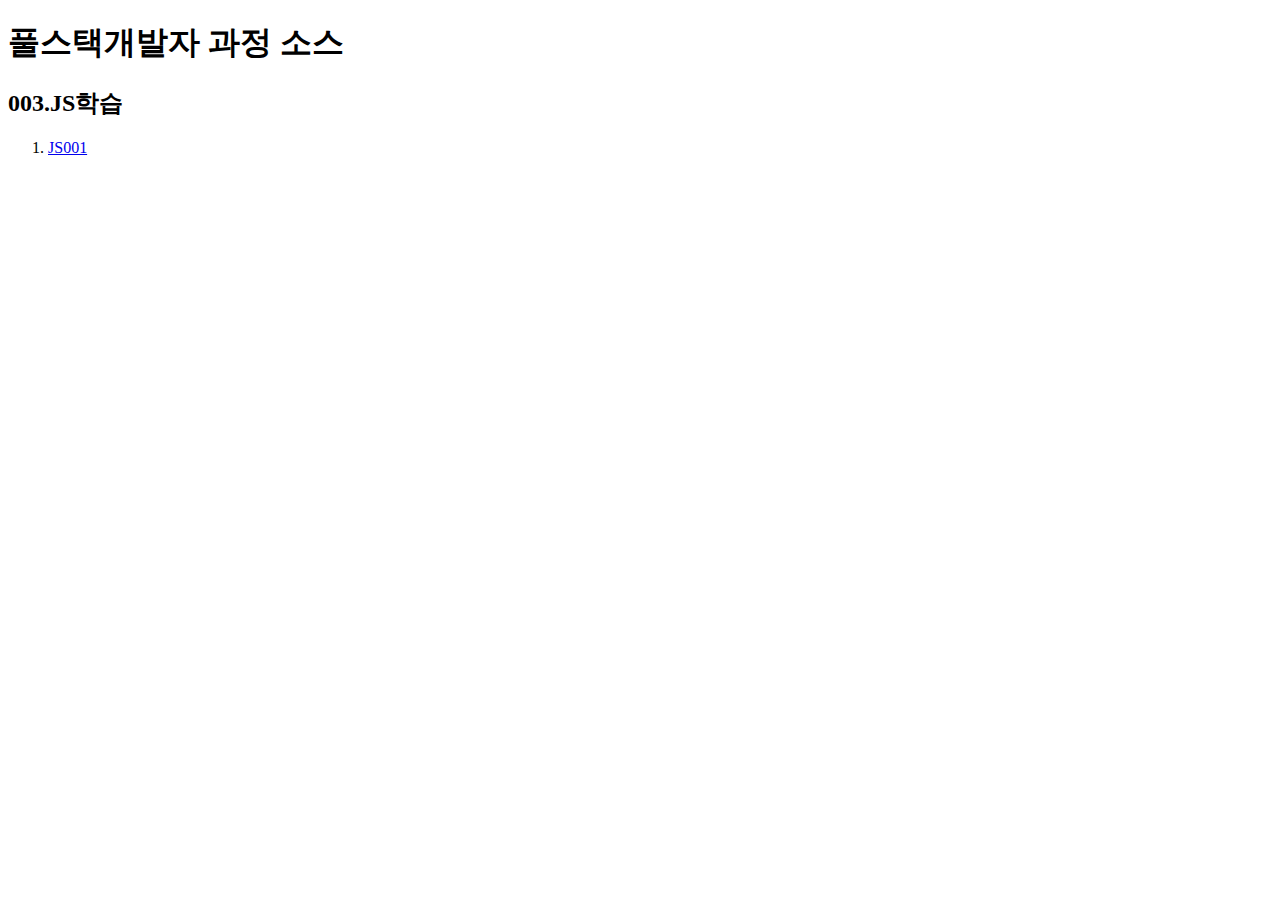
<file: index.html>
<!DOCTYPE html>
<html lang="ko">
<head>
    <meta charset="UTF-8">
    <title>풀스택개발자 과정</title>
</head>
<body>
   <h1>풀스택개발자 과정 소스</h1>
    <h2>003.JS학습</h2>
    <ol>
        <li>
            <a href="[이경선_풀스택2회차]/003.JS학습/JS001.html" target="_blank">JS001</a>
        </li>
    </ol>
   
    
</body>
</html>
</file>
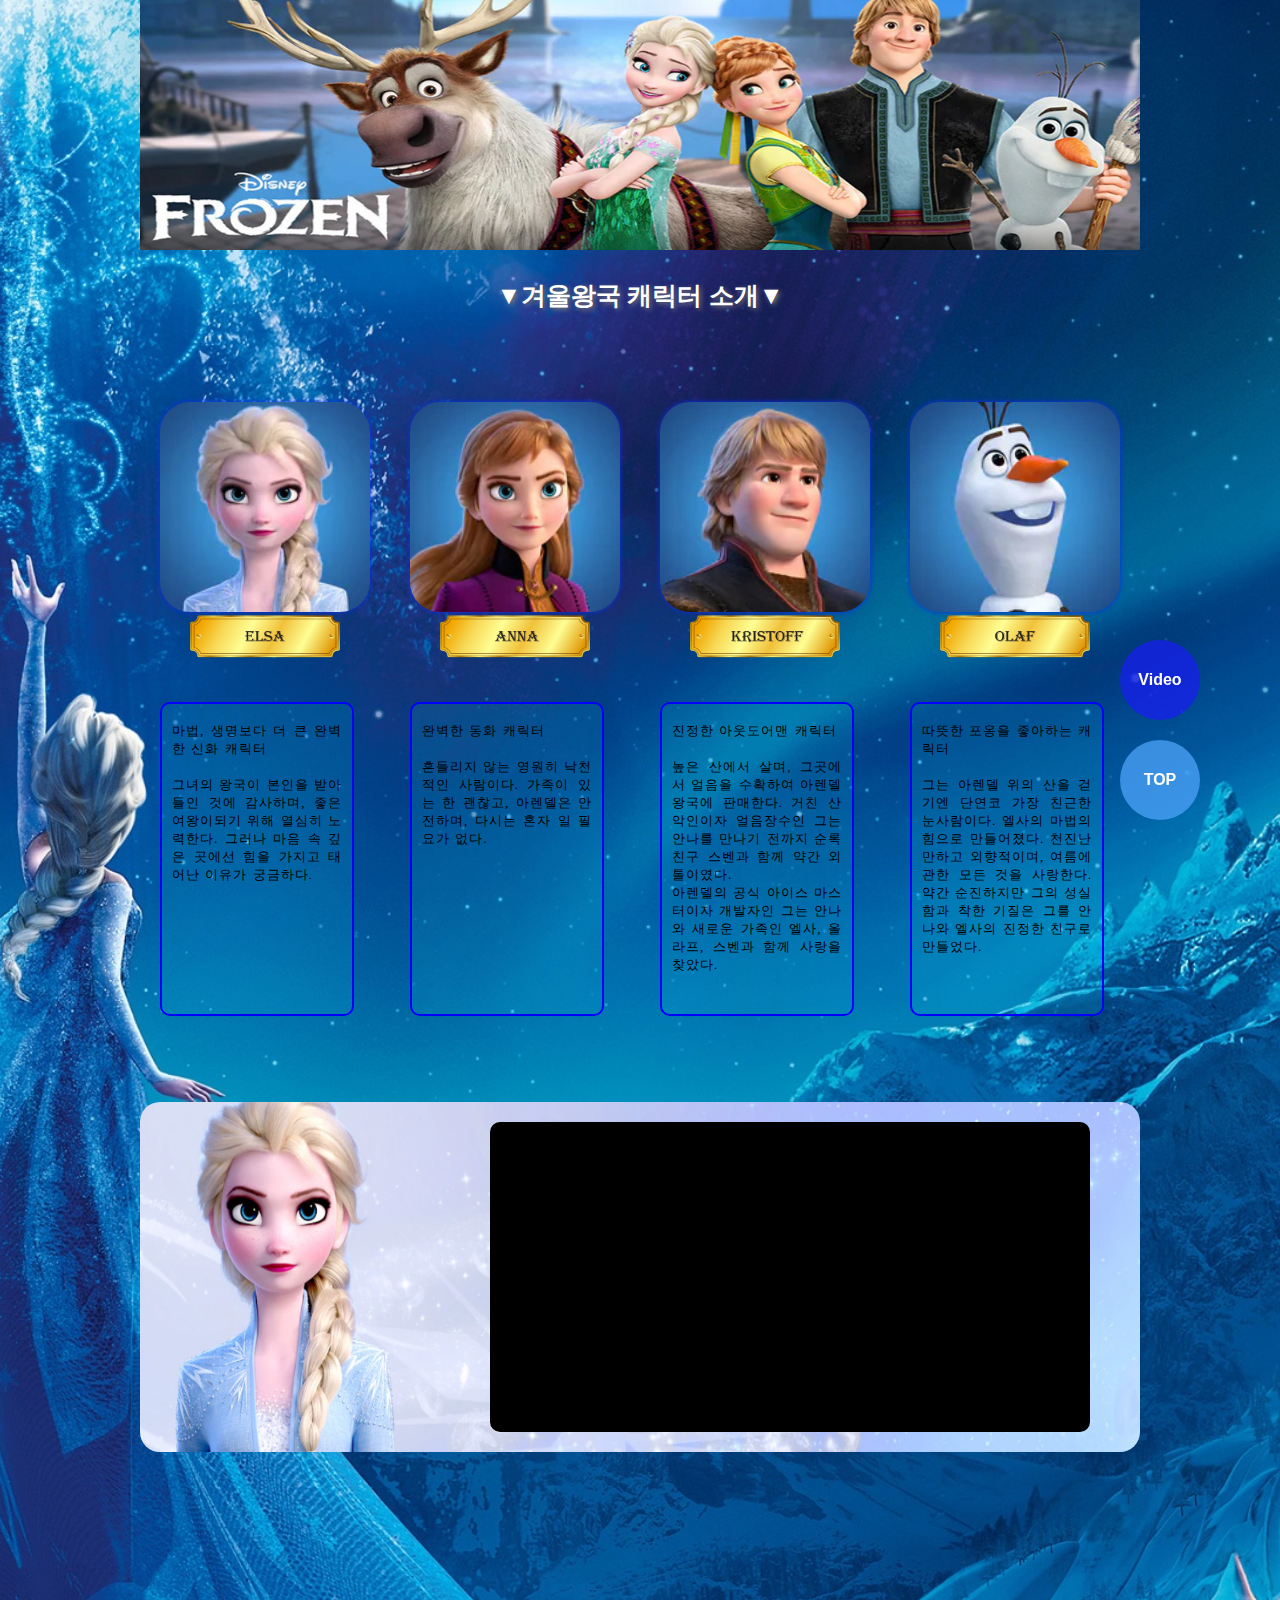
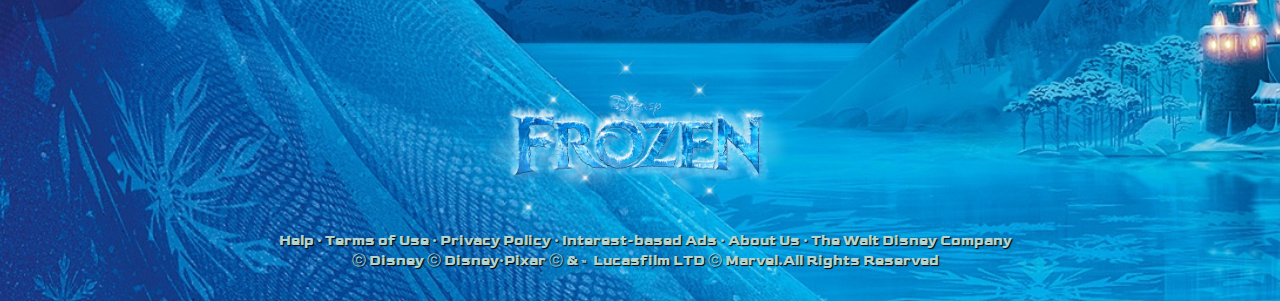
<file: 2. 캐릭터소개페이지(20.11.13)/frozen.html>
<!DOCTYPE html>
<html lang="ko">

<head>
    <meta charset="UTF-8">
    <title>겨울왕국 캐릭터 소개 페이지</title>
    <style>
        /*웹폰트 불러오기*/
        @font-face {
            /*골드맨체*/
            font-family: Goldman;
            src: url(fonts/Goldman.woff) format("woff");
        }

        /*기본값 설정*/
        html,
        body {
            margin: 0;
            padding: 0;
            /*박스 바깥,안쪽 여백 0*/
            margin: 0 auto;
            /*마영오-중앙정렬*/
            overflow-x: hidden;/*넘치는 가로스크롤 숨기기*/
        }

        /*배경 셋팅*/
        body {
            /* backfround: 색이반고윙/크 */
            background: url(images/bg2.jpg) no-repeat center/cover;
        }

        /*h2 스타일 셋팅*/
        h2 {
            display: block;
            /*디자인을 위해*/
            width: 100%;
            color: #ffffff;
            text-shadow: 2px 2px 5px #777;
            /*글자에 그림자넣기*/
            text-align: center;
            font: bold 25px "맑은 고딕";
            /*스두크/줄체*/
            transition: .5s;
            /*트랜지션*/
        }

        /*h2 마우스 오버시 스타일변경*/
        h2:hover {
            color: gold;
            transform: scale(1.5) skewX(180deg);
            /*트랜스폼: scale 확대, skewX x축으로 비틀기*/
        }

        /*1. 상단이미지 셋팅*/
        #tim {
            position: relative;
            /*하단이미지의 부모요소*/
            margin: 0 auto;
            /*마영오-중앙정렬*/
            width: 1000px;
            /*가독성위해 전체화면에 꽉차게 하지않고 width를 조정함*/

        }

        #tim img {
            width: 100%;
            height: 250px;
            /*body에 width:1000px로 지정했기때문에 width:100% 설정시
            1000px에 100% 꽉차게 출력된다.*/
        }

        /*2. 컨텐츠부분 셋팅*/

        /*2-1. 캐릭터 전체박스*/
        #cont {
            position: relative;
            /*설명박스의 부모요소*/
            width: 1000px;
            /*캐릭터 전체박스가 한눈에 들어오지않아서 설정함*/
            min-height: 900px;
            /*자식요소가 늘어나도 최소높이유지*/
            margin: 0 auto;
            /*마영오-중앙정렬*/
            margin-top: 90px;
            /*탑으로부터 마진을 100px로 설정하여 상단이미지와 간격을 둠*/
        }

        /*2-1-1. 캐릭터 각 박스*/
        #cont>div {
            width: 21%;
            /*4등분 25%에서 양쪽마진 4%를 빼면 21%이다.*/
            margin: 0 2%;
            float: left;
            /*나는 왼쪽에 너는 오른쪽으로 흘러가라는 설정*/
        }

        /*2-1-2. 캐릭터 이미지*/
        #cont>div>.chi {
            position: relative;
            height: 200px;
            width: 100%;
            margin: 0;
            padding: 0;
        }

        #cont>div>.chi>img {
            position: absolute;
            /*부모? .chi*/
            width: 100%;
            /*가로크기가 박스에 100% 꽉차게함*/
            border-radius: 30px;
            /*이미지 모서리 둥글게*/
            box-shadow: 0 0 5px #0b2ef2;
            /*각 이미지 박스 그림자효과*/
            transition: all .6s ease-in-out;
            /*트랜지션주기*/
        }

        /*
        [캐릭터 이미지와 성우 이미지 겹치게 하기]
        - 캐릭터 이미지를 입력하고 성우 이미지를 입력하면 서로 자리를 차지하여
        위치하게 되는데 이때 last-child를 사용하여 성우이미지의 불투명도를
        0,1로 각각 설정하면 이미지도 겹쳐지게 되면서 마우스 오버시 캐릭터 이미지는
        안보이게되고 성우이미지가 보이게 된다!
        */

        #cont>div>.chi>img:last-child {
            opacity: 0;
        }

        #cont>div:hover>.chi>img:last-child {
            opacity: 1;
        }


        /*2-1-3. 캐릭터 이름박스*/

        /*캐릭터 이름이미지 위치*/
        .chn {
            text-align: center;
        }

        /*캐릭터 이름이미지 크기*/
        .chn img {
            width: 150px;
            height: 70px;
        }

        /*2-2. 캐릭터 설명박스 셋팅*/
        /*2-2-1. 캐릭터 설명박스*/
        .desc {
            position: absolute;
            /*부모? #cont*/
            /*크기설정*/
            width: 170px;
            height: 300px;
            /*위치설정*/
            top: 300px;
            border: 2px solid blue;
            border-radius: 10px;
            padding: 5px 10px;
            background-color: rgba(16, 217, 244, 0.13);
        }

        /*캐릭터 설명박스 글자*/
        .desc p {
            font-size: 13px;
            /*글자크기*/
            line-height: 18px;
            /*줄간격*/
            letter-spacing: 1px;
            /*글자사이간격*/
            word-spacing: 1px;
            /*단어사이간격*/
            text-align: justify;
            /*단어단위를 깨주는 속성*/
            word-break: break-all;
            /*양쪽정렬시 중앙에 단어단위로 줄바꿈을 하기때문에 생기는
            빈공간을 없애기위해 단어단위에서 글자단위로 단어를 깨주는 설정*/
        }

        /*2-3. 캐릭터 박스에 효과주기*/

        /*2-3-1. 캐릭터박스에 마우스 오버시 캐릭터박스 마진탑으로 위로 이동*/
        #cont>div:hover>.chi>img {
            margin-top: -100px;
        }


        /*2-3-2. 처음에 성우관련 컨텐츠 모두숨기기*/

        /*성우이름표 숨기기*/
        .chn img:nth-child(2) {
            display: none;
        }

        /*성우 설명 숨기기*/
        .desc p:nth-child(2) {
            display: none;
        }

        /*2-3-3. 캐릭터 이미지에 마우스 오버시 캐릭터 이름 변경*/

        /*캐릭터이름 숨기기*/
        #cont>div:hover .chn img:first-child {
            display: none;
        }

        /*성우이름 보이기*/
        #cont>div:hover .chn img:nth-child(2) {
            display: inline;
        }

        /*2-3-4. 캐릭터 이미지에 마우스 오버시 설명박스 변경*/
        /*캐릭터설명 숨기기*/
        #cont>div:hover .desc p:first-child {
            display: none;
        }

        /*성우설명 보이기*/
        #cont>div:hover .desc p:nth-child(2) {
            display: block;
            /*p 태그가 블록요소이므로 디스플레이도 블록으로 설정하면
            성우설명박스도 스타일을 캐릭터설명박스와 동일하게 스타일을 줄 수 있다.*/
        }

        /*3. 하단이미지 셋팅*/
        #bim {
            position: relative;
            width: 1000px;
            bottom: 200px;
            margin: 0 auto;
        }

        /*3-1. 하단이미지 크기*/
        #bim img {
            width: 100%;
            height: 350px;
            border-radius: 20px
        }

        /*3-2. 동영상 셋팅*/
        /*스크린*/
        #screen {
            position: absolute;
            /*부모? #bim*/
            top: 20px;
            left: 350px;
            width: 600px;
            height: 310px;
            border-radius: 10px;
            background-color: #000;
            overflow: hidden;
            /*자식요소인 아이프레임을 크게
            만들고 위치를 조정할 경우 넘치는
            부분을 숨겨준다!*/
            /*스크린 iframe*/
        }

        #screen iframe {
            position: relative;
            top: -30px;
            left: -70px;
            width: 125%;
            height: 120%;
            border: none;
        }

        /*4. 하단로고*/
        #blo {
            width: 300px;
            margin: 0 auto;
        }

        #blo>img {
            width: 100%;
            transition: transform .6s;
        }

        /*하단로고에 트랜스폼주기*/
        #blo>img:hover {
            transform: scale(1.5);
        }

        /*5. top버튼*/
        #top {
            position: fixed;
            /*부모: 보이는화면*/
            bottom: 80px;
            right: 80px;
            width: 80px;
            height: 80px;
            /*가로세로 텍스트 중앙*/
            text-align: center;
            line-height: 80px;
            font-family: arial;
            font-weight: bold;
            color: #fff;
            text-decoration: none;

            background-color: rgba(75, 161, 247, 0.77);
            border-radius: 50%;
            /*원*/

            /*트랜지션*/
            transition: .7s;
            /*시간만쓰면 속성은 all임*/
        }

        /*탑버튼에 마우스 오버시 색상변경*/
        #top:hover {
            background-color: rgba(255, 255, 0, 0.6);
            color: blue;
        }

        /*6. 유도메뉴*/
        #gogo {
            position: fixed;
            /*부모: 보이는화면*/
            bottom: 180px;
            right: 80px;
            width: 80px;
            height: 80px;
            /*가로세로 텍스트 중앙*/
            text-align: center;
            line-height: 80px;
            font-family: arial;
            font-weight: bold;
            color: #fff;
            text-decoration: none;

            background-color: rgba(22, 31, 237, 0.77);
            border-radius: 50%;
            /*원*/

            /*트랜지션*/
            transition: .7s;
            /*시간만쓰면 속성은 all임*/


        }

        /*유도글자에 마우스 오버시 색상변경*/
        #gogo:hover {
            background-color: rgba(255, 255, 0, 0.6);
            color: blue;
        }

        /*하단 회사정보*/
        #info address {
            font-style: normal;
            /*주소 기본 이탤릭체 해제*/
            font-size: 14px;
            font-family: Goldman;
            /*웹폰트적용*/
            color: #b1d3d2;
            text-shadow: 1px 1px 1px #000;
            /*그림자효과*/
            line-height: 20px;
            padding-top: 10px;
            padding-left: 10px;
            padding-bottom: 30px;
            text-align: center;
        }
    </style>
</head>

<body>
    <!--1. 상단이미지-->
    <h1 id="tim">
        <img src="images/main_baner.jpg" alt="상단이미지">
    </h1>

    <h2>▼겨울왕국 캐릭터 소개▼</h2>

    <!--2. 컨텐츠-->
    <div id="cont">

        <!--2-1. 엘사-->
        <div>
            <!--1) 캐릭터이미지-->
            <div class="chi">
                <img src="images/elsa.jpg" alt="엘사이미지">
                <img src="images/idina.jpg" alt="엘사성우">
            </div>
            <!--2) 캐릭터이름,성우이름-->
            <div class="chn">
                <img src="names/elsa_name.png" alt="엘사이름">
                <img src="names/elsa2_name.png" alt="엘사성우">

            </div>

            <!--3) 캐릭터설명박스-->
            <div class="desc">
                <p>
                    마법, 생명보다 더 큰 완벽한 신화 캐릭터 <br><br>
                    그녀의 왕국이 본인을 받아들인 것에 감사하며,
                    좋은 여왕이되기 위해 열심히 노력한다.
                    그러나 마음 속 깊은 곳에선 힘을 가지고 태어난 이유가 궁금하다.
                </p>
                <p>
                    이디나 멘젤 <br> (Idina Menzel) <br>
                    영화배우, 가수 <br>
                    출생: 1971.05.30 <br>
                    신체: 163cm <br>
                    데뷔: 1998년 1집 <br> [Still I Can't Be Still] <br>
                    수상: 2004년 제28회 토니상 최우수 여우상
                </p>
            </div>
        </div>

        <!--2-2. 안나-->
        <div>
            <!--1) 캐릭터이미지-->
            <div class="chi">
                <img src="images/anna.jpg" alt="안나이미지">
                <img src="images/kristinbell.jpg" alt="안나성우">
            </div>

            <!--2) 캐릭터이름,성우이름-->
            <div class="chn">
                <img src="names/anna_name.png" alt="안나이름">
                <img src="names/anna2_name.png" alt="안나성우">
            </div>

            <!--3) 캐릭터설명박스-->
            <div class="desc">
                <p>
                    완벽한 동화 캐릭터 <br><br>
                    흔들리지 않는 영원히 낙천적인 사람이다.
                    가족이 있는 한 괜찮고, 아렌델은 안전하며,
                    다시는 혼자 일 필요가 없다.
                </p>
                <p>
                    크리스틴 벨 <br> (Kristen Bell) <br>
                    영화배우 <br>
                    출생: 1980.07.18 <br>
                    신체: 155cm <br>
                    가족: 배우자 댁스셰파드 <br>
                    학력: 뉴욕대학교 티쉬예술학교 드라마 학사 <br>
                    데뷔: 2001년 영화 '푸티 탕' <br>
                    수상: 2020년 제25회 크리틱스 초이스 시상식 시허상
                </p>
            </div>
        </div>

        <!--2-3. 크리스토프-->
        <div>
            <!--1) 캐릭터이미지,성우이미지-->
            <div class="chi">
                <img src="images/kristoff.jpg" alt="크리스토프이미지">
                <img src="images/jonadan.jpg" alt="크리스토프성우">
            </div>

            <!--2) 캐릭터이름,성우이름-->
            <div class="chn">
                <img src="names/kristoff_name.png" alt="크리스토프이름">
                <img src="names/kristoff2_name.png" alt="크리스토프성우">
            </div>

            <!--3) 캐릭터설명박스-->
            <div class="desc">
                <p>
                    진정한 아웃도어맨 캐릭터 <br><br>
                    높은 산에서 살며, 그곳에서 얼음을 수확하여 아렌델 왕국에 판매한다.
                    거친 산악인이자 얼음장수인 그는 안나를 만나기 전까지 순록친구 스벤과 함께 약간 외톨이였다. <br>
                    아렌델의 공식 아이스 마스터이자 개발자인 그는 안나와 새로운 가족인
                    엘사, 올라프, 스벤과 함께 사랑을 찾았다.
                </p>
                <p>
                    조나단 그로프 <br> (Jonathan Groff) <br>
                    영화배우, 뮤지컬 배우 <br>
                    출생: 1985.03.26 <br>
                    신체: 180cm <br>
                    학력: Conestoga Valley High School
                </p>

            </div>
        </div>


        <!--2-4. 올라프-->
        <div>
            <!--1) 캐릭터이미지,성우이미지-->
            <div class="chi">
                <img src="images/olaf.jpg" alt="올라프이미지">
                <img src="images/josh%20gad.jpg" alt="올라프성우">
            </div>

            <!--2) 캐릭터이름,성우이름-->
            <div class="chn">
                <img src="names/olaf_name.png" alt="올라프이름">
                <img src="names/olaf2_name.png" alt="올라프성우">
            </div>

            <!--3) 캐릭터설명박스-->
            <div class="desc">
                <p>
                    따뜻한 포옹을 좋아하는 캐릭터 <br><br>
                    그는 아렌델 위의 산을 걷기엔 단연코 가장 친근한 눈사람이다.
                    엘사의 마법의 힘으로 만들어졌다.
                    천진난만하고 외향적이며, 여름에 관한 모든 것을 사랑한다.
                    약간 순진하지만 그의 성실함과 착한 기질은 그를 안나와 엘사의 진정한 친구로 만들었다.
                </p>
                <p>
                    조시 게드 <br> (Josh Gad) <br>
                    영화배우 <br>
                    출생: 1981.02.23 <br>
                    신체: 168cm <br>
                    수상: 2008년 쇼웨스트 컨벤션 연기 특별상
                </p>
            </div>
        </div>
    </div>

    <!--3. 하단이미지-->
    <div id="bim">
        <img src="images/bt_image.jpg" alt="하단이미지">
        <!--하단동영상-->
        <div id="screen">
            <iframe src="https://www.youtube.com/embed/X4m6i2kg-WY"></iframe>

        </div>
    </div>

    <!--4. 하단로고-->
    <div id="blo">
        <img src="images/frozen_logo.png" alt="하단로고">
    </div>

    <!--5. top버튼-->
    <a id="top" href="#">TOP</a>

    <!--6. 유도메뉴-->
    <a id="gogo" href="#bim">Video</a>

    <!--7. 회사정보-->
    <div id="info">
        <address>
            Help · Terms of Use · Privacy Policy · Interest-based Ads · About Us · The Walt Disney Company <br>
            ⓒ Disney ⓒ Disney·Pixar ⓒ &amp; ™ Lucasfilm LTD ⓒ Marvel.All Rights Reserved
        </address>
    </div>


</body>
</html>
</file>
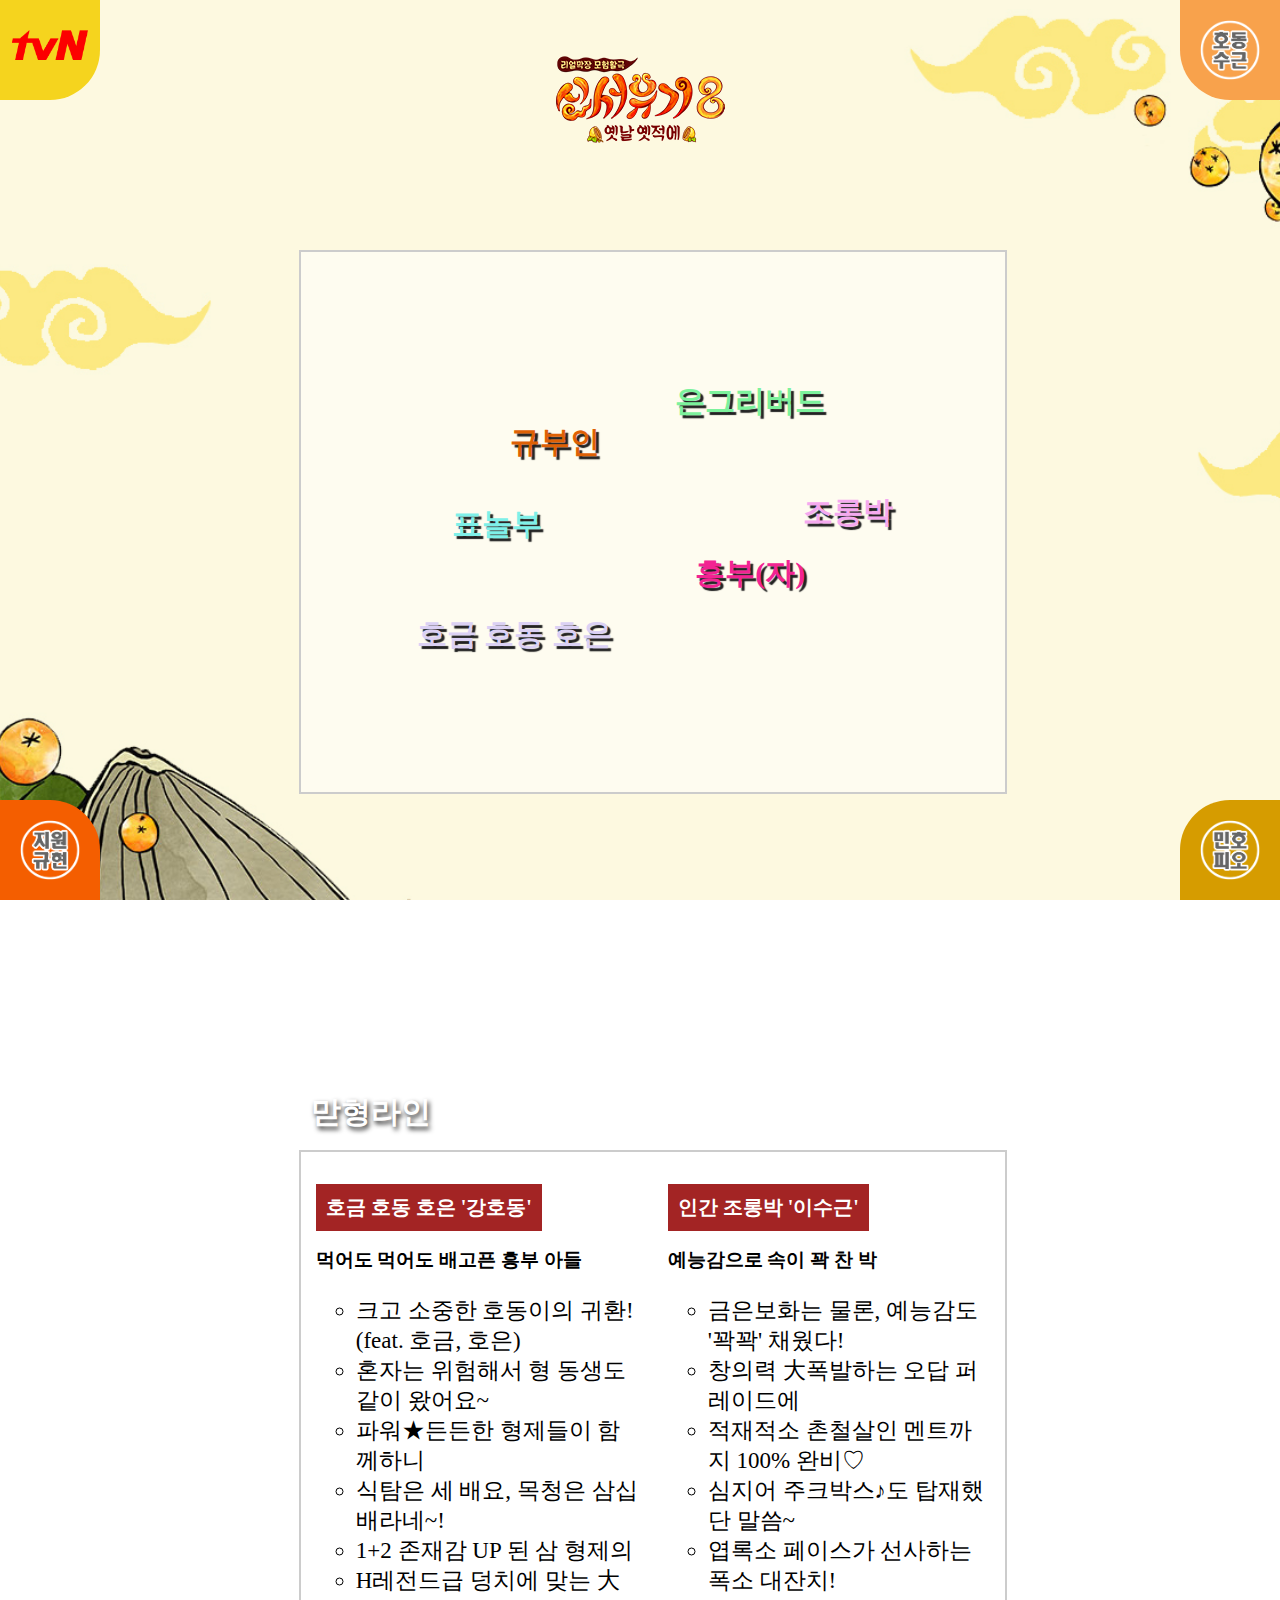
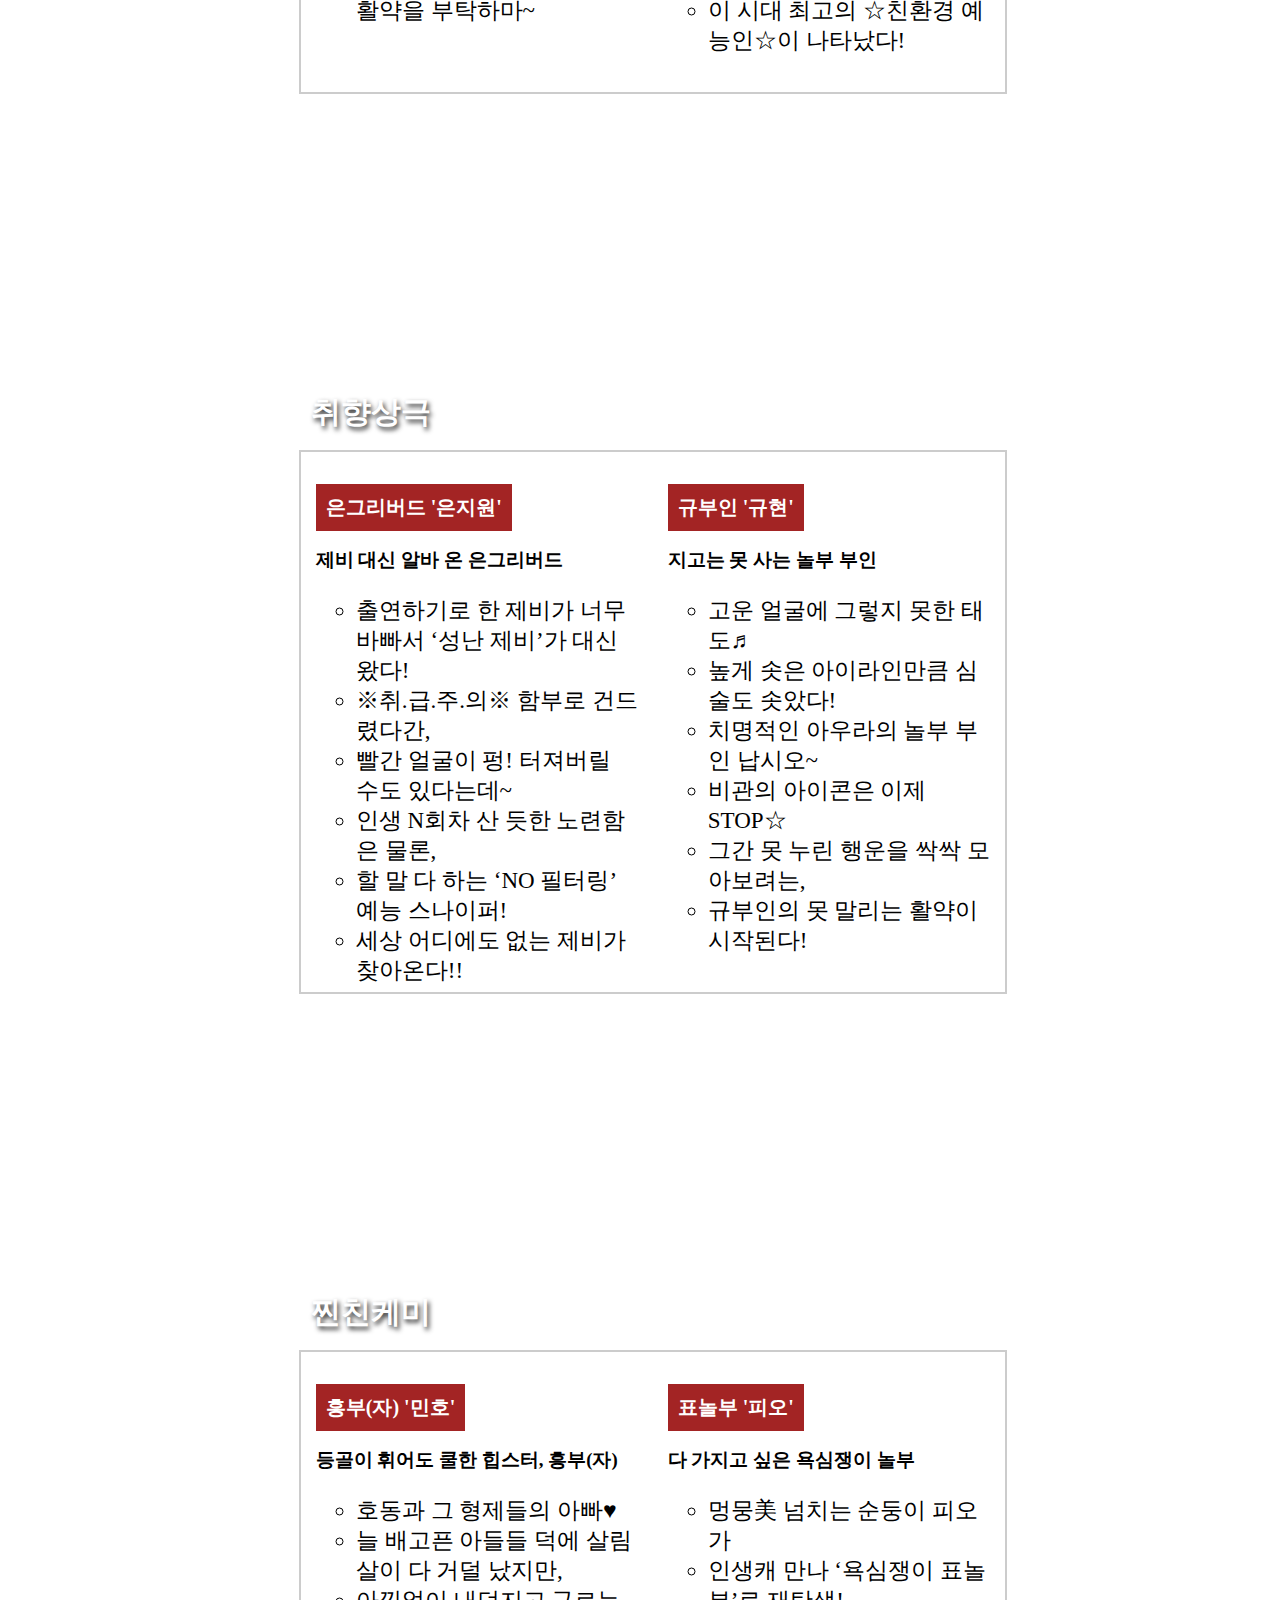
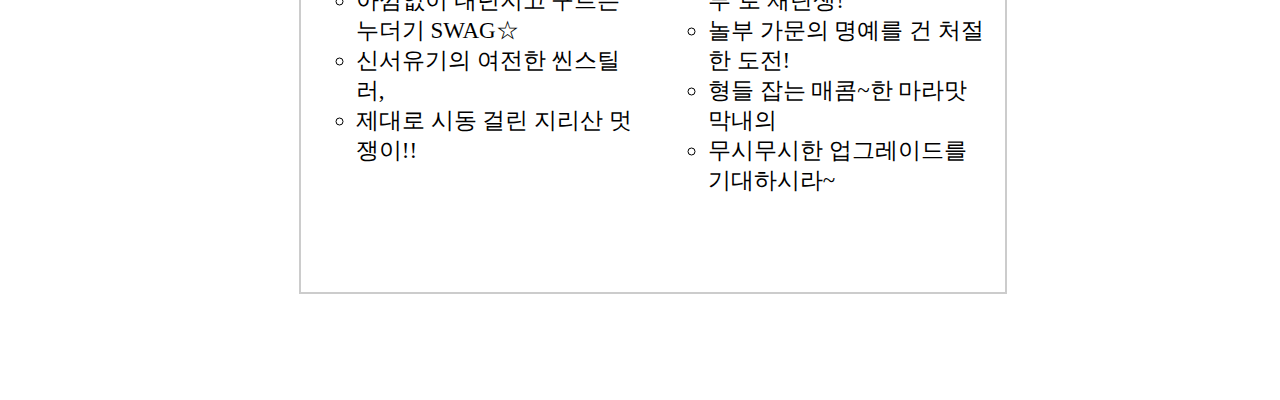
<file: 3. cgv응용 포폴(20.12.04)/index2.html>
<!DOCTYPE html>
<html lang="ko">
<head>
    <meta charset="UTF-8">
    <title>tvN 신서유기8</title>
    <style>
        /*기본셋팅*/
        html,
        body {
            margin: 0;
            padding: 0;
            width: 100%;
            height: 100%;
        }

        /*공통 페이지*/
        .page {
            width: 100%;
            height: 100%;
            /*body셋팅을 기준함*/

            /*공통배경셋팅*/
            /*반복여부*/
            background-repeat: no-repeat;
            /*고정여부*/
            background-attachment: fixed;
            /*위치*/
            background-position: top;
            /*크기*/
            background-size: cover;
        }

        /*전체 타이틀*/
        .tit {
            position: fixed;
            top: 50px;
            /*화면에 고정*/
            width: 100%;
            /*fixed 포지션은 크기가 내용만큼 
            설정되므로 100%로 크기를 늘려준다*/
            margin: 0;
            padding: 0;
            /*기본마진,패딩 없앰*/
            text-align: center;
            /*글자중앙*/
            z-index: 1;
            /*아래쪽 포지션 있는 요소보다 위에 오도록!*/
        }

        /*메뉴 디자인*/
        ul#menu {
            margin: 0;
            padding: 0;
            list-style: none;
            /*3無*/
        }

        /*메뉴 리스트(li) 공통*/
        #menu li {
            position: fixed;
            /*부모? 화면*/

            width: 100px;
            height: 100px;

            /*글자셋팅*/
            text-align: center
        }


        /*각 메뉴 셋팅*/
        /*home 메뉴*/
        #menu li:first-child {
            top: 0;
            left: 0;
            background-color: #f5d41e;
            border-radius: 0 0 50% 0;
            /*둥근모서리 방향별셋팅
                border-radius:
                위왼 위오른 아래오른 아래왼
            
                왼쪽 위부터 시계방향!
                -> 2개만쓰면 대각선 셋팅
            */
        }

        /*로고셋팅*/
        .logo {
            height: 30px;
            margin-top:30px;
        }
        .logo2 {
            height: 70px;
            margin-top: 15px;
        }

        /*코미디언(호동,수근)메뉴*/
        #menu li:nth-child(2) {
            top: 0;
            right: 0;
            background-color: #f8a24c;
            border-radius: 0 0 0 50%;
        }

        /*힙합(지원,규현)메뉴*/
        #menu li:nth-child(3) {
            bottom: 0;
            left: 0;
            background-color: #f45e00;
            border-radius: 0 50% 0 0;
        }

        /*베프(민호,피오)메뉴*/
        #menu li:last-child {
            bottom: 0;
            right: 0;
            background-color: #d69c00;
            border-radius: 50% 0 0 0;
        }



        /*각 페이지*/

        /*1. 첫화면*/
        #home {
            background: url(images/bg2.jpg) no-repeat top/cover;
        }

        /*첫페이지 .inbox*/
        #home .inbox {
            position: relative;
            overflow: hidden;
        }

        /*인트로 타이틀박스*/
        .tbox {
            position: absolute;
            /*em태그는 inline
            그런데 absolute를 주면 모든 요소가 무조건 block으로 바뀜*/
            top: 50%;
            left: 50%;
            /*부모? #home .inbox*/
            transform: translate(-50%, -50%);
            /*트랜스폼(변형) 중 위치이동 x축,y축 
            내 크기의 절반만큼 반대방향으로 이동하기(정중앙이동)*/
            padding: 0;
            font-style: normal;
            /*em 기본 italic 변경*/
        }

        /*인트로 글자*/
        .ftit {
            position: relative;
            display: block;
            font-weight: bold;
            font-size: 30px;
            text-shadow: 3px 3px 1px #222;
            text-align: center;

            /*트랜지션*/
            transition: all 2s ease-in-out;
        }

        /* 강호동글자*/
        .tit1 {
            color: #dbd1f4;
            top: 215px;
            left: -71%;
        }

        /*이수근 글자*/
        .tit2 {
            color: #f5a9ef;
            top: 52px;
            left: 100%;
        }

        /*은지원 글자*/
        .tit3 {
            color: #7cf29c;
            top: -100px;
            left: 50%;
        }

        /*조규현 글자*/
        .tit4 {
            color: #de6105;
            top: -100px;
            left: -50%;
        }
        
        /*송민호 글자*/
        .tit5 {
            color: #f22392;
            top: -10px;
            left: 50%;
        }
        
        /*피오 글자*/
        .tit6 {
            color: #7ff0e8;
            top: -100px;
            left: -80%;
        }

        /*#home .inbox에 마우스 오버시 각 글자 제자리*/
        #home .inbox:hover .tit1,
        #home .inbox:hover .tit2,
        #home .inbox:hover .tit3,
        #home .inbox:hover .tit4, 
        #home .inbox:hover .tit5, 
        #home .inbox:hover .tit6 {
            top: 0;
            left: 0;
        }

        /*2. 나머지 페이지화면*/
        #HdSg, #JwGh, #MhPo {
            background-image: url(images/bg2.jpg);
        }

        /*내용박스 공통*/
        .inbox {
            position: relative;
            top: 28%;
            left: 1%;
            width: 55%;
            height: 60%;
            margin: 0 auto;
            background-color: rgba(255, 255, 255, 0.5);

            outline: 2px solid #ccc;
        }


        /*페이지제목 공통*/
        .pgtit {
            position: absolute;
            top: -85px;
            left: 10%;
            /*부모? .inbox*/
            /*가로방향 중앙이동*/
            transform: translateX(-50%);
            
            /*글자디자인*/
            font-weight: bold;
            font-size: 30px;
            text-shadow: 2px 3px 5px #222;
            color: #fff;
        }


        /*내용박스 파티션박스 공통*/
        .inbox>div {
            width: 50%;
            /*가로절반*/
            height: 100%;
            /*높이전체*/
            float: left;
            /*옆으로 흐르게*/

            padding: 15px;
            box-sizing: border-box;
            /*박스 크기 지정시 패딩,보더 포함*/

            /*내용이 많아지면 스크롤 자동생성*/
            overflow: auto;
            
        }

        /*스크롤바 디자인변경*/
        .inbox>div::-webkit-scrollbar {
            width: 5px;
        }

        .inbox>div::-webkit-scrollbar-thumb {
            background: #666;
            border-radius: 5px;
        }

        .inbox>div::-webkit-scrollbar-track {
            background: #ddd;
            border-radius: 5px;
        }


        /*공통 내용 중제목*/
        .inbox>div>h2 {
            position: absolute;
            background-color: #a32424;
            padding: 10px;
            font-family: '맑은 고딕';
            color: #fff;
            font-size: 20px;
        }

        /*공통 내용 소제목*/
        .inbox>div>h3 {
            font-family: '맑은 고딕';
            margin-top: 80px;
            /*중제목이 absolute이므로 아래있는 소제목은 중제목을 
            인식하지 못한다! 따라서 마진으로 위쪽 여백을 준다.*/            
        }

        /*공통 내용 상세리스트*/
        .inbox>div>ul {
            font-family: '맑은 고딕';
            font-size: 23px;
            line-height: 30px;
            list-style: circle;
        }
    </style>


</head>

<body>
    <!--1. 전체 타이틀-->
    <h1 class="tit">
        <img src="images/p_logo.png" alt="상단로고">
    </h1>

    <!--2. 메뉴-->
    <ul id="menu">
        <li>
            <a href="#home">
                <img src="images/tvn_logo.png" alt="로고" class="logo">
            </a>
        </li>
        <li>
            <a href="#HdSg">
                <img src="images/hdsg2.png" alt="호동수근" class="logo2">
            </a>
        </li>
        <li>
            <a href="#JwGh">
                <img src="images/jwgh2.png" alt="지원규현" class="logo2">
            </a>
        </li>
        <li>
            <a href="#MhPo">
                <img src="images/mhpo2.png" alt="민호피오" class="logo2">
            </a>
        </li>
    </ul>

    <!--
        a요소의 href값으로 "#아이디명"을 쓰면
        같은 페이지 안의 아이디명 박스 위치로 이동한다!
    -->


    <!--3. 각 페이지-->
    <!--3-1. 홈-->
    <div id="home" class="page">
        <div class="inbox">
            <em class="tbox">
                <span class="ftit tit1">호금 호동 호은</span>
                <span class="ftit tit2">조롱박</span>
                <span class="ftit tit3">은그리버드</span>
                <span class="ftit tit4">규부인</span>
                <span class="ftit tit5">흥부(자)</span>
                <span class="ftit tit6">표놀부</span>
            </em>
        </div>
    </div>
    <!--3-2. 호동,수근소개-->
    <div id="HdSg" class="page">
        <div class="inbox">
            <!--페이지제목-->
            <h2 class="pgtit">맏형라인</h2>
            <!--강호동내용-->
            <div>
                <!--중제목-->
                <h2>호금 호동 호은 '강호동'</h2>
                <!--소제목-->
                <h3>먹어도 먹어도 배고픈 흥부 아들</h3>
                <!--세부항목 리스트-->
                <ul>
                    <li>크고 소중한 호동이의 귀환! (feat. 호금, 호은)</li>
                    <li>혼자는 위험해서 형 동생도 같이 왔어요~</li>
                    <li>파워★든든한 형제들이 함께하니</li>
                    <li>식탐은 세 배요, 목청은 삼십 배라네~!
                    </li>
                    <li>1+2 존재감 UP 된 삼 형제의</li>
                    <li>H레전드급 덩치에 맞는 大활약을 부탁하마~</li>
                </ul>

            </div>
            <!--이수근내용-->
            <div>
                <!--중제목-->
                <h2>인간 조롱박 '이수근'</h2>
                <!--소제목-->
                <h3>예능감으로 속이 꽉 찬 박</h3>
                <!--세부항목 리스트-->
                <ul>
                    <li>금은보화는 물론, 예능감도 '꽉꽉' 채웠다!</li>
                    <li>창의력 大폭발하는 오답 퍼레이드에</li>
                    <li>적재적소 촌철살인 멘트까지 100% 완비♡</li>
                    <li>심지어 주크박스♪도 탑재했단 말씀~
                    </li>
                    <li>엽록소 페이스가 선사하는 폭소 대잔치!</li>
                    <li>이 시대 최고의 ☆친환경 예능인☆이 나타났다!</li>

                </ul>
            </div>

        </div>
    </div>
    <!--3-3. 지원,규현소개-->
    <div id="JwGh" class="page">
        <div class="inbox">
            <!--페이지제목-->
            <h2 class="pgtit">취향상극</h2>
            <!--은지원내용-->
            <div>
                <!--중제목-->
                <h2>은그리버드 '은지원'</h2>
                <!--소제목-->
                <h3>제비 대신 알바 온 은그리버드</h3>
                <!--세부항목 리스트-->
                <ul>
                    <li>출연하기로 한 제비가 너무 바빠서
                        ‘성난 제비’가 대신 왔다!</li>
                    <li>※취.급.주.의※ 함부로 건드렸다간,</li>
                    <li>빨간 얼굴이 펑! 터져버릴 수도 있다는데~</li>
                    <li>인생 N회차 산 듯한 노련함은 물론,</li>
                    <li>할 말 다 하는 ‘NO 필터링’ 예능 스나이퍼!</li>
                    <li>세상 어디에도 없는 제비가 찾아온다!!</li>
                </ul>

            </div>
            <!--조규현내용-->
            <div>
                <!--중제목-->
                <h2>규부인 '규현'</h2>
                <!--소제목-->
                <h3>지고는 못 사는 놀부 부인</h3>
                <!--세부항목 리스트-->
                <ul>
                    <li>고운 얼굴에 그렇지 못한 태도♬</li>
                    <li>높게 솟은 아이라인만큼 심술도 솟았다!</li>
                    <li>치명적인 아우라의 놀부 부인 납시오~</li>
                    <li>비관의 아이콘은 이제 STOP☆</li>
                    <li>그간 못 누린 행운을 싹싹 모아보려는,</li>
                    <li>규부인의 못 말리는 활약이 시작된다!</li>
                </ul>
            </div>

        </div>
    </div>
    <!--3-4. 민호,피오소개-->
    <div id="MhPo" class="page">
        <div class="inbox">
            <!--페이지제목-->
            <h2 class="pgtit">찐친케미</h2>
            <!--송민호내용-->
            <div>
                <!--중제목-->
                <h2>흥부(자) '민호'</h2>
                <!--소제목-->
                <h3>등골이 휘어도 쿨한 힙스터, 흥부(자)</h3>
                <!--세부항목 리스트-->
                <ul>
                    <li>호동과 그 형제들의 아빠♥</li>
                    <li>늘 배고픈 아들들 덕에 살림살이 다 거덜 났지만,</li>
                    <li>아낌없이 내던지고 구르는 누더기 SWAG☆</li>
                    <li>신서유기의 여전한 씬스틸러,</li>
                    <li>제대로 시동 걸린 지리산 멋쟁이!!</li>
                </ul>
            </div>
            <!--피오내용-->
            <div>
                <!--중제목-->
                <h2>표놀부 '피오'</h2>
                <!--소제목-->
                <h3>다 가지고 싶은 욕심쟁이 놀부</h3>
                <!--세부항목 리스트-->
                <ul>
                    <li>멍뭉美 넘치는 순둥이 피오가</li>
                    <li>인생캐 만나 ‘욕심쟁이 표놀부’로 재탄생!</li>
                    <li>놀부 가문의 명예를 건 처절한 도전!</li>
                    <li>형들 잡는 매콤~한 마라맛 막내의</li>
                    <li>무시무시한 업그레이드를 기대하시라~</li>
                </ul>
            </div>

        </div>
    </div>
    
</body>
</html>
</file>
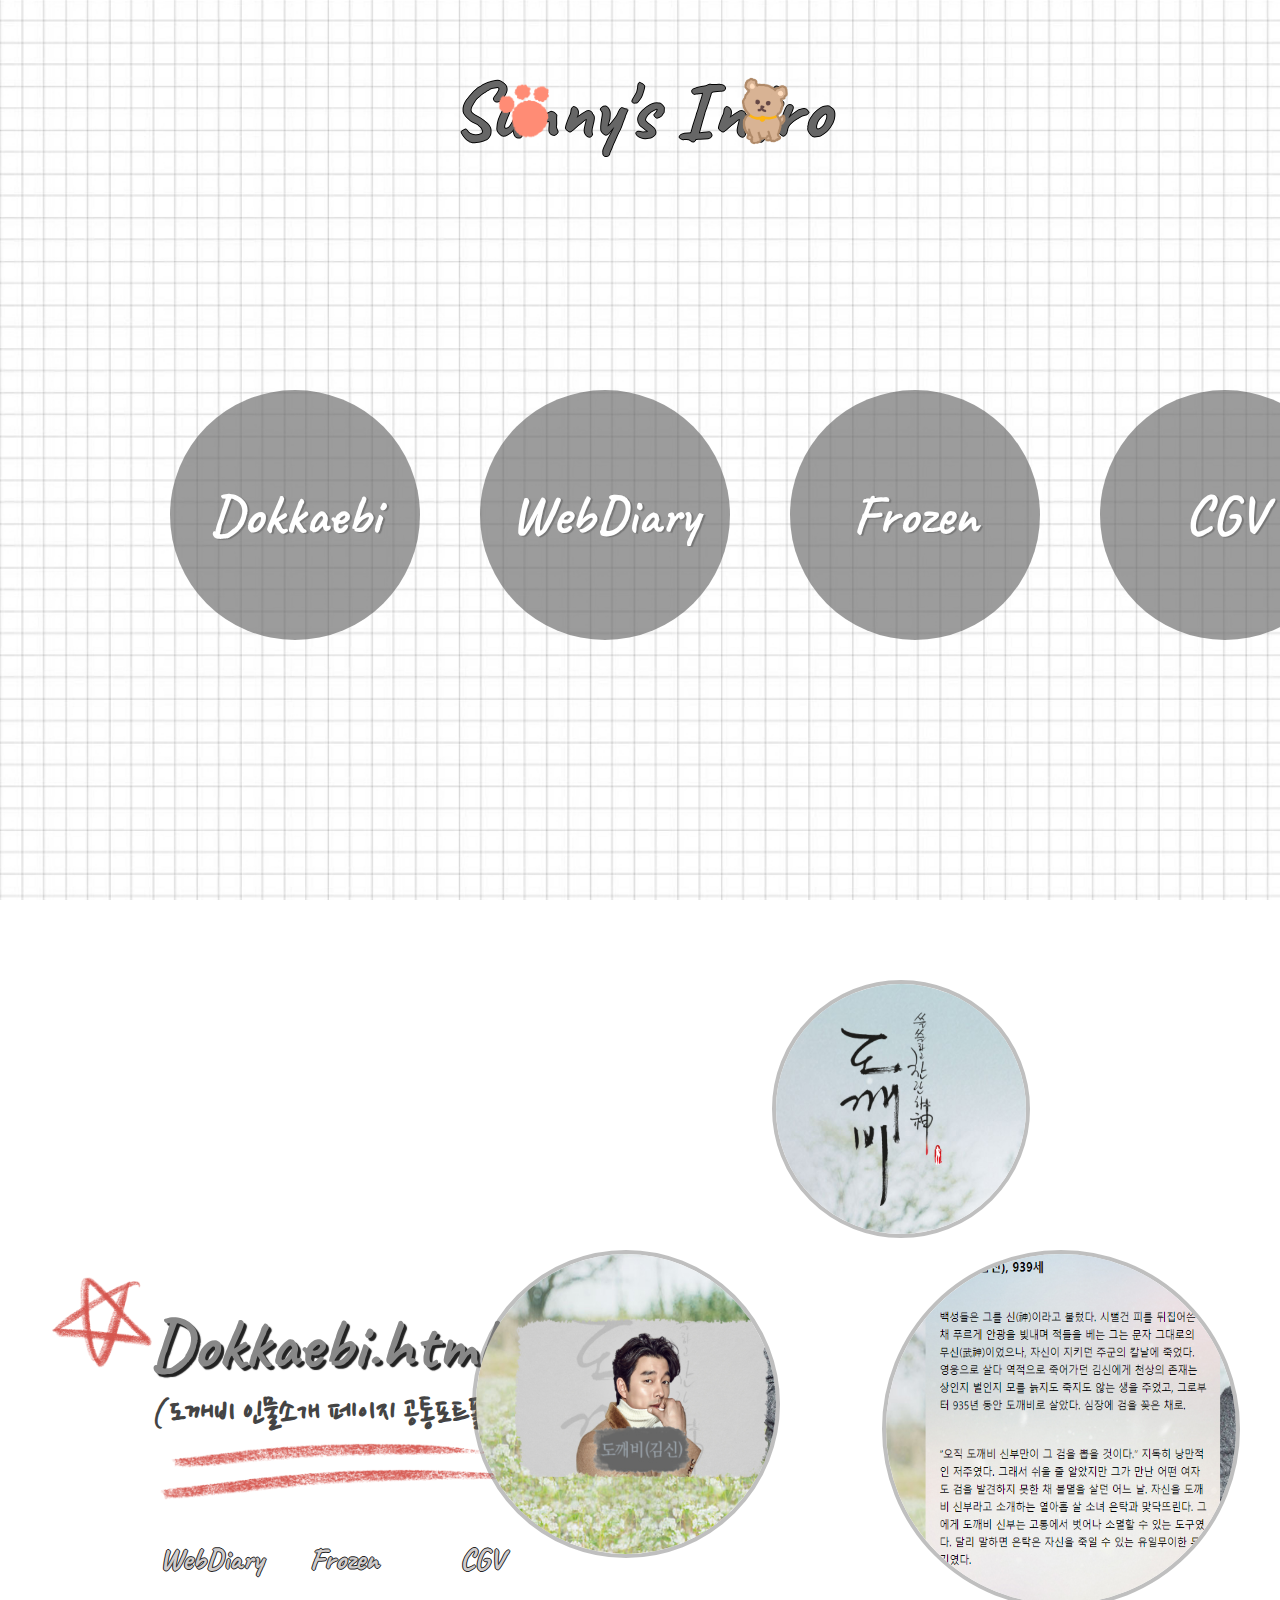
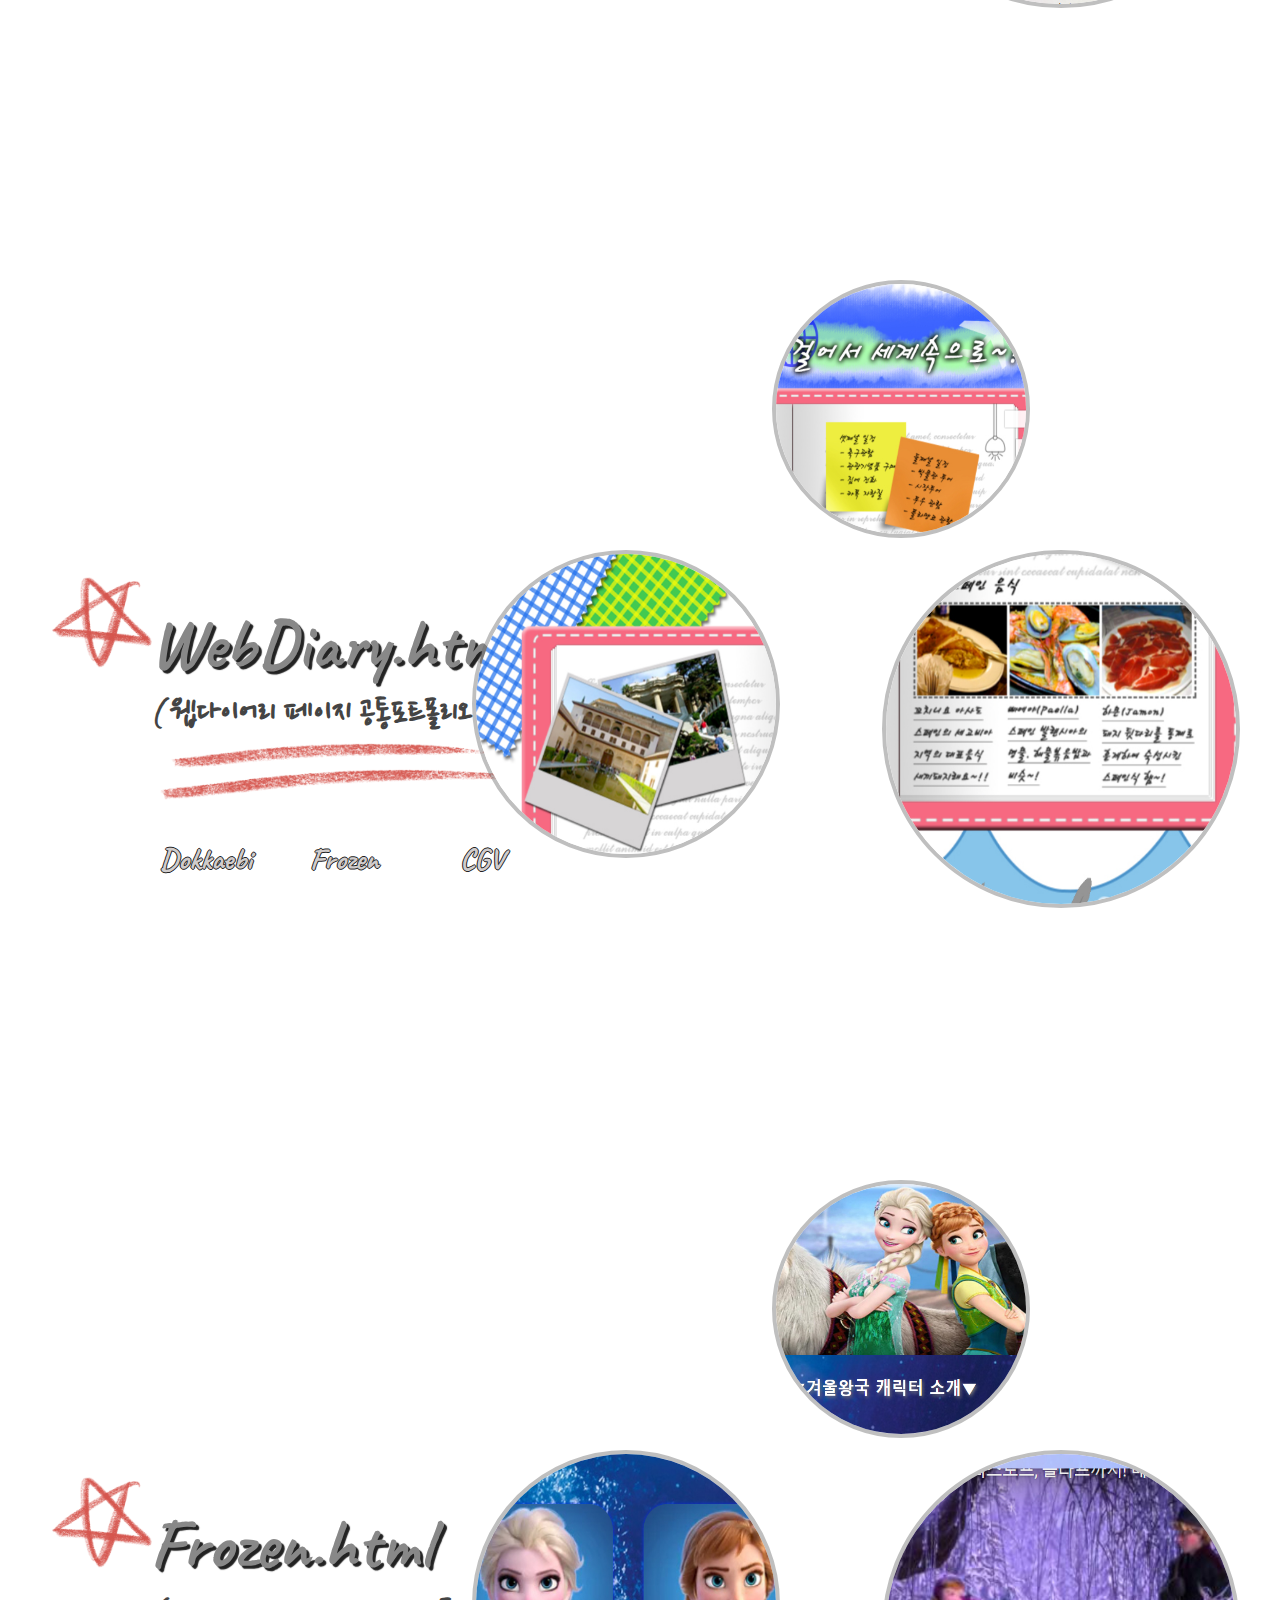
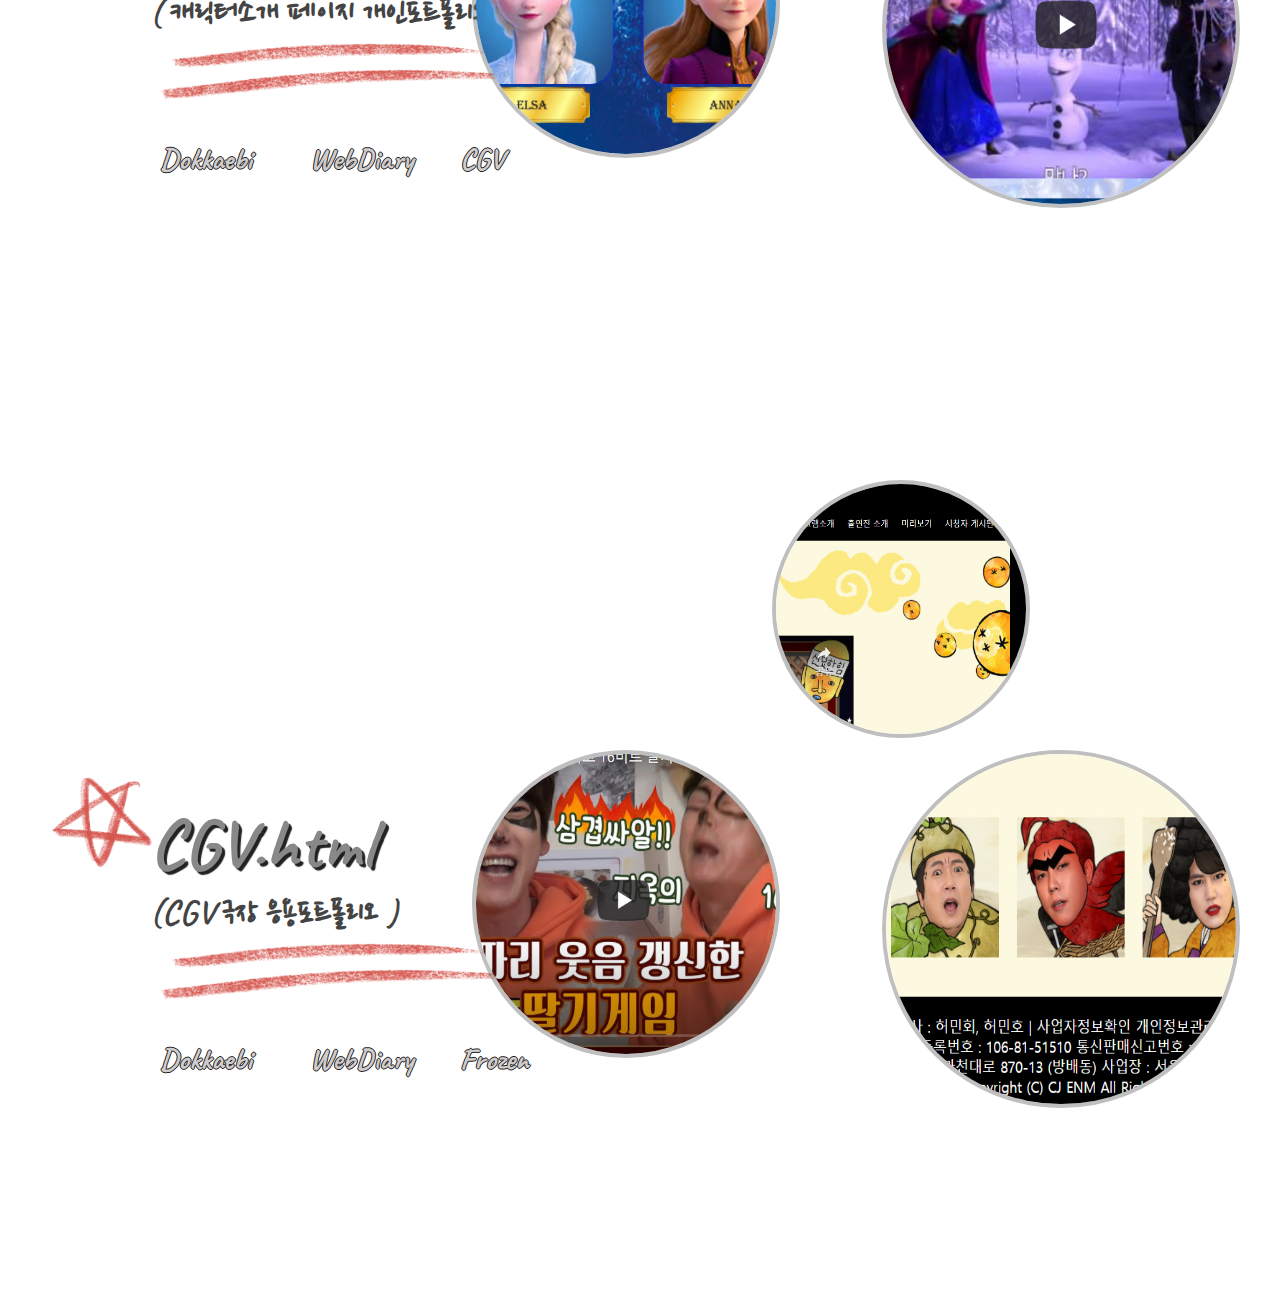
<file: 4. 개인인트로 사이트(20.12.11)/sunny_intro.html>
<!DOCTYPE html>
<html lang="ko">

<head>
    <meta charset="UTF-8">
    <title>Sunny's Intro</title>
    <link rel="stylesheet" href="css/intro.css">
    <!--외부 css 불러오기-->

</head>

<body>
    <!--1. 전체 타이틀-->
    <h1 class="tit">
        <a href="#home">
            Sunny's Intro
            <img src="images/puppy_(1-2).png" alt="스티커">
            <img src="images/puppy_(1).png" alt="스티커">
        </a>
    </h1>

    <!--2. 메뉴-->
    <ul id="menu">
        <li>
            <a href="#Dokkaebi">Dokkaebi</a>
        </li>
        <li>
            <a href="#WebDiary">WebDiary</a>
        </li>
        <li>
            <a href="#Frozen">Frozen</a>
        </li>
        <li>
            <a href="#CGV">CGV</a>
        </li>
    </ul>

    <!--
        a요소의 href값으로 "#아이디명"을 쓰면
        같은 페이지 안의 아이디명 박스 위치로 이동한다.
    -->


    <!--3. 각 페이지-->
       
        <!--3-1. 홈-->
        <div id="home" class="page">
            <div class="inbox"></div>
        </div>
        
        <!--3-2. Dokkaebi페이지-->
        <div id="Dokkaebi" class="page">
            <div class="inbox">
                <!--링크-->
                <a class="pgtit pg1" href="html/Dokkaebi.html" target="_blank">
                    Dokkaebi.html
                    <img src="images/check4.png" alt="스티커">
                    <img src="images/check2.png" alt="스티커">

                </a>
                <div class="des des1">( 도깨비 인물소개 페이지 공통포트폴리오 )</div>
                <div class="pre">
                    <img src="images/kkaebi_(1).jpg" alt="도깨비 이미지">
                    <img src="images/kkaebi_(2).jpg" alt="도깨비 이미지">
                    <img src="images/kkaebi_(3).jpg" alt="도깨비 이미지">
                </div>
                <div class="gogo">
                    <a href="#WebDiary">WebDiary</a>
                    <a href="#Frozen">Frozen</a>
                    <a href="#CGV">CGV</a>
                </div>
            </div>
        </div>
        
        <!--3-3. WebDiary페이지-->
        <div id="WebDiary" class="page">
            <div class="inbox">
                <!--링크-->
                <a class="pgtit pg2" href="html/WebDiary.html " target="_blank">
                    WebDiary.html
                    <img src="images/check4.png" alt="스티커">
                    <img src="images/check2.png" alt="스티커">
                </a>
                <div class="des des2">( 웹다이어리 페이지 공통포트폴리오 )</div>
                <div class="pre">
                    <img src="images/web_(1).jpg" alt="웹다이어리 이미지">
                    <img src="images/web_(2).jpg" alt="웹다이어리 이미지">
                    <img src="images/web_(3).jpg" alt="웹다이어리 이미지">
                </div>
                <div class="gogo">
                    <a href="#">Dokkaebi</a>
                    <a href="#Frozen">Frozen</a>
                    <a href="#CGV">CGV</a>
                </div>
            </div>
        </div>
        
        <!--3-4. Frozen페이지-->
        <div id="Frozen" class="page">
            <div class="inbox">
                <!--링크-->
                <a class="pgtit pg3" href="html/frozen.html" target="_blank">
                    Frozen.html
                    <img src="images/check4.png" alt="스티커">
                    <img src="images/check2.png" alt="스티커">
                </a>
                <div class="des des3">( 캐릭터소개 페이지 개인포트폴리오 )</div>
                <div class="pre">
                    <img src="images/frozen_(1).jpg" alt="겨울왕국 이미지">
                    <img src="images/frozen_(2).jpg" alt="겨울왕국 이미지">
                    <img src="images/frozen_(3).jpg" alt="겨울왕국 이미지">
                </div>
                <div class="gogo">
                    <a href="#Dokkaebi">Dokkaebi</a>
                    <a href="#WebDiary">WebDiary</a>
                    <a href="#CGV">CGV</a>
                </div>
            </div>
        </div>
        <!--3-5. CGV페이지-->
        <div id="CGV" class="page">
            <div class="inbox">
                <!--링크-->
                <a class="pgtit pg4" href="html/cgv.html" target="_blank">
                    CGV.html
                    <img src="images/check4.png" alt="스티커">
                    <img src="images/check2.png" alt="스티커">
                </a>
                <div class="des des4"> (CGV 극장 응용포트폴리오 )</div>
                <div class="pre">
                    <img src="images/cgv_(1).jpg" alt="cgv 이미지">
                    <img src="images/cgv_(2).jpg" alt="cgv 이미지">
                    <img src="images/cgv_(3).jpg" alt="cgv 이미지">
                </div>
                <div class="gogo">
                    <a href="#Dokkaebi">Dokkaebi</a>
                    <a href="#WebDiary">WebDiary</a>
                    <a href="#Frozen">Frozen</a>
                </div>
            </div>
        </div>
    </div>


</body></html>
</file>
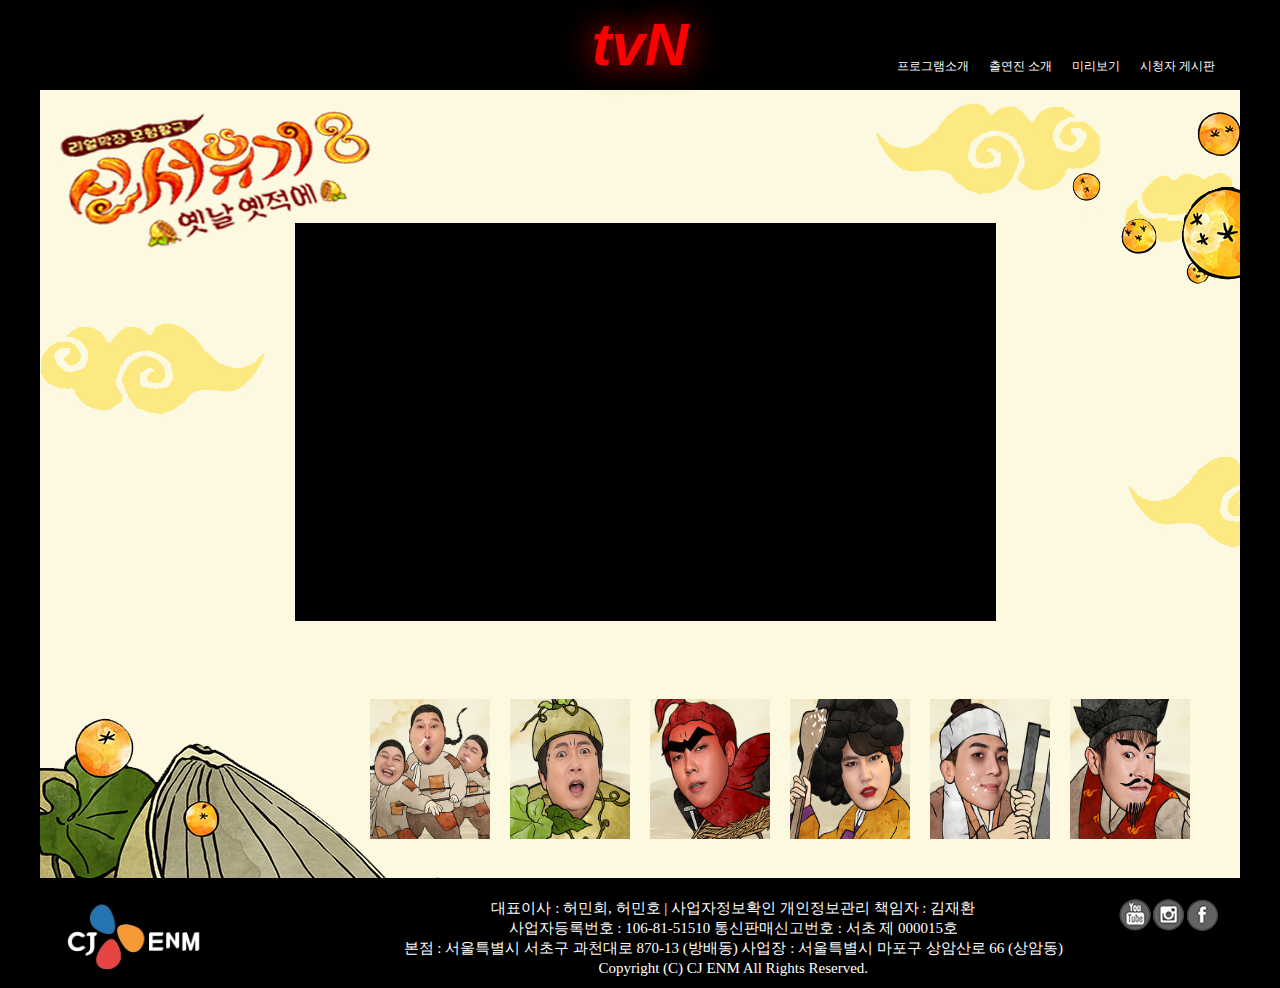
<file: 4. 개인인트로 사이트(20.12.11)/html/cgv.html>
<!DOCTYPE html>
<html lang="ko">

<head>
    <meta charset="UTF-8">
    <title>tvN 신서유기8</title>
    <!--외부CSS불러오기-->
    <link rel="stylesheet" href="css/main3.css">
</head>

<body>
    <!--
        저작도구선정 : 어도비 브라켓
    -->
   
   
    <!--A. 상단영역-->
    <header id="top" class="part">
        <!--1. 전체타이틀-->
        <h1 class="tit">
            tvN
        </h1>
        <!--2. 전체메뉴(GNB)-->
        <nav class="gnb">
            <ul>
                <li>
                    <a href="">프로그램소개</a>
                    <!--서브메뉴-->
                    <div class="smenu">
                        <ol>
                            <li>
                                <a href="">
                                    (귀)신과함께
                                </a>
                            </li>
                            <li>
                                <a href="">
                                    거봉거봉
                                </a>
                            </li>
                            <li>
                                <a href="">
                                    홈커밍
                                </a>
                            </li>
                            <li>
                                <a href="">
                                    옛날옛적에
                                </a>
                            </li>
                        </ol>
                    </div>
                </li>
                <li>
                    <a href="">출연진 소개</a>
                    <!--서브메뉴-->
                    <div class="smenu">
                        <ol>
                            <li>
                                <a href="">
                                    놀부네
                                </a>
                            </li>
                            <li>
                                <a href="">
                                    흥부네
                                </a>
                            </li>
                            <li>
                                <a href="">
                                    제비
                                </a>
                            </li>
                        </ol>
                    </div>
                </li>
                <li>
                    <a href="">미리보기</a>
                    <div class="smenu">
                        <ol>
                            <li>
                                <a href="">
                                    다시보기
                                </a>
                            </li>
                            <li>
                                <a href="">
                                    예고편
                                </a>
                            </li>
                            <li>
                                <a href="">
                                    클립영상
                                </a>
                            </li>
                        </ol>
                    </div>
                </li>
                <li>
                    <a href="">시청자 게시판</a>
                    <div class="smenu">
                        <ol>
                            <li>
                                <a href="">
                                    오류제보
                                </a>
                            </li>
                            <li>
                                <a href="">
                                    건의사항
                                </a>
                            </li>
                        </ol>
                    </div>
                </li>
            </ul>
        </nav>
    </header>

    <!--B. 메인영역-->
    <main id="cont" class="part">
        <!--3. 스크린-->
        <div id="screen">
            <iframe id="ifr" src="https://www.youtube.com/embed/X_hNZSYz4qE?autoplay=1" allow="autoplay"></iframe>
            <!--
                iframe으로 유튜브 동영상 페이지 가져오기
                
                - src 불러올 페이지 경로
                유튜브 경로 구성:
                https://www.youtube.com/embed/동영상id
                
                - 유튜브 경로 맨끝 동영상id 뒤에 아래와 같이
                ?autoplay=1
                추가해주면 동영상 로드시 자동플레이옵션 선택
                
                - allow 속성추가!
                allow="autoplay" 자동재생 허용 옵션을 반드시 써준다(그래야 자동재생이 된다!)
            -->
        </div>
        <!--4. 캐릭터 소개메뉴-->
        <nav class="clist">
            <ul>
                <li>
                    <img src="images/hodong.png" alt="강호동">
                    <!--인물정보-->
                    <ol class="chatxt">
                        <li>강호동</li>
                        <li>(호금 호동 호은)</li>
                        <li>계속 먹어도 배고픈</li>
                        <li>흥부 아들</li>
                    </ol>
                </li>
                <li>
                    <img src="images/sugeun.png" alt="이수근">
                    <!--인물정보-->
                    <ol class="chatxt">
                        <li>이수근</li>
                        <li>(인간 조롱박)</li>
                        <li>예능감으로 속이 꽉</li>
                        <li>조롱박</li>
                    </ol>
                </li>
                <li>
                    <img src="images/jiwon.png" alt="은지원">
                    <!--인물정보-->
                    <ol class="chatxt">
                        <li>은지원</li>
                        <li>(은그리버드)</li>
                        <li>제비 대신 알바 온</li>
                        <li>은그리버드</li>
                    </ol>
                </li>
                <li>
                    <img src="images/gyuhyun.png" alt="조규현">
                    <!--인물정보-->
                    <ol class="chatxt">
                        <li>조규현</li>
                        <li>(규부인)</li>
                        <li>지고는 못 사는</li>
                        <li>놀부 부인</li>
                    </ol>
                </li>
                <li>
                    <img src="images/minho.png" alt="송민호">
                    <!--인물정보-->
                    <ol class="chatxt">
                        <li>송민호</li>
                        <li>(흥부(자))</li>
                        <li>등골이 휘어도 쿨한</li>
                        <li>힙스터</li>
                    </ol>
                </li>
                <li>
                    <img src="images/po.png" alt="피오">
                    <!--인물정보-->
                    <ol class="chatxt">
                        <li>피오</li>
                        <li>(표놀부)</li>
                        <li>다 가지고 싶은 욕심쟁이</li>
                        <li>놀부</li>
                    </ol>
                </li>

            </ul>
        </nav>


    </main>

    <!--C. 하단영역-->
    <footer id="info" class="part">
        <!--5. 회사정보-->
        <address>
            <img src="images/b_logo.png" alt="하단로고">
            대표이사 : 허민회, 허민호 |  사업자정보확인 개인정보관리 책임자 : 김재환 <br>
            사업자등록번호 : 106-81-51510 통신판매신고번호 : 서초 제 000015호 <br>
            본점 : 서울특별시 서초구 과천대로 870-13 (방배동) 사업장 : 서울특별시 마포구 상암산로 66 (상암동) <br>
            Copyright (C) CJ ENM All Rights Reserved.
        </address>
        <!--6. SNS 아이콘-->
        <ul class="sns">
            <li>
                <a href="https://www.youtube.com/playlist?list=PLr0T5CaHaPwXCI06IXUCpyKSDxZ8wqbEx" target="_blank">
                    <span class="bld">유튜브 바로가기</span>
                </a>
            </li>
            <li>
                <a href="https://www.instagram.com/tvnbros/" target="_blank">
                    <span class="bld">인스타그램 바로가기</span>
                </a>

            </li>
            <li>
                <a href="https://www.facebook.com/tvnbros" target="_blank">
                    <span class="bld">페이스북 바로가기</span>
                </a>
            </li>
        </ul>
    </footer>

</body></html>
</file>
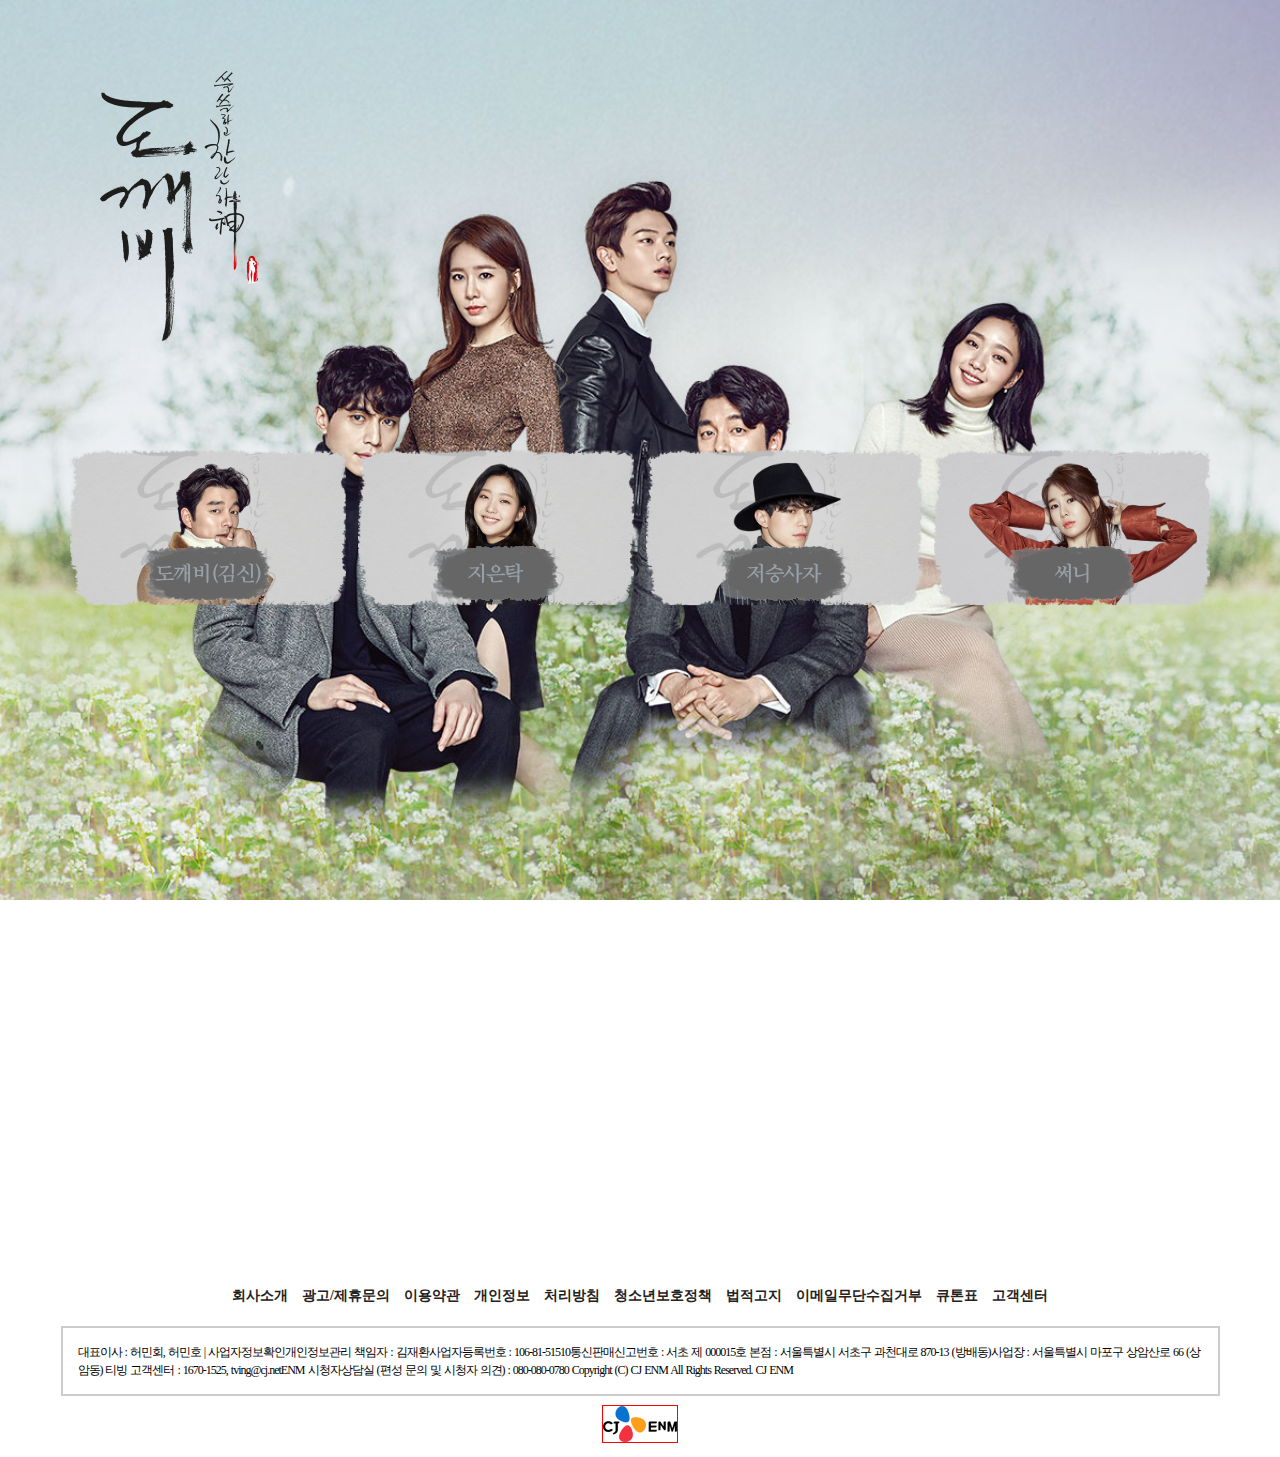
<file: 4. 개인인트로 사이트(20.12.11)/html/Dokkaebi.html>
<!doctype html>
<html lang="ko">

<head>
    <meta charset="utf-8">
    <title>쓸쓸하고 찬란하신(神) 도깨비</title>
    <style>
        /*
            CSS를 쓰는 3가지방식
            1. 인라인 방식 : 요소에 style속성으로 셋팅
            2. 인터널 방식 : style요소를 사용하여 셋팅
            3. 익스터널 방식 : 외부css파일을 불러와서 사용하는 방식
        
            [ 기본 표현법 ]
        
            선택자 {
                속성:값;
            }
        
            [ 선택자 사용법 ]
        
        1. 타입선택자 - 요소명 하나만 쓰기
        예) h1{}
        
        2. 자손선택자 - 띄어쓰기 
        : 자손요소 선택
        예) ul li a{}
        
        3. 자식선택자 - 꺽쇠사용 
        : 직계자식요소 선택
        예) ul>li {}
        
        4-1. 인접선택자 - 플러스사용 
        : 앞의 형제가 있는 요소 선택
        예) h1+div {}
        
        4-2. 인접다중선택자 - 틸드(~)사용
        : 선택요소 다음부터 끝까지 선택함
        예) li:nth-child(4)~li{코드}
        
        5. 그룹선택자 - 콤마 사용 
        : 다중요소 선택시
        예) h1,h4 {}
        
        6. 아이디선택자 - 아이디 요소 
        : #사용 (한 페이지 안에 하나만 사용)
        예) #my{}
        
        7. 클래스선택자 - 클래스 요소 
        : .사용 (여러번 사용가능)
        예) .we{}
        
        8. 종속선택자 
        - 요소명과 클래스/아이디명 을 같이 씀
        예) h1#mlogo{}
            ul.my{}
        - 사용이유: 특정 아이디나 클래스의 사용된 
        요소를 css상에 명시함. 
        클래스 사용시 부분적으로 요소에 따른 변경설정시 사용
        
        9. 가상 클래스 선택자 - 마치 class를 사용한 것 처럼 씀
        예) a:hover {}
        */

        /*콤마(,)는 그룹선택자*/
        html,
        body {
            /*html과 body요소를 동시에 선택*/
            margin: 0;
            /*마진은 박스 바깥여백*/
            padding: 0;
            /*패딩은 박스 안쪽여백*/
        }

        body {
            /*background 설정*/
            /*1.배경색*/
            /*background-color: #bdebc2;*/
            /*
                웹 색상 표시법
                1. 해시코드 : #6자리숫자 
                    (두자리같을시 3자리만 씀)
                2. RGB 코드 : rgba(숫자,숫자,숫자,숫자)
                - 0~255까지 숫자 중 사용
                - red, green, blue 순
                - 마지막 값 a는 alpha값 즉, 투명도
                    (0~1의 소수점값들 사용 가능)
                
                3. HSL 코드 : hsla(숫자,숫자,숫자,숫자)
                - hue(색상), saturation(채도), lightness(명도), alpha(투명도) 순
            
                - 알파값을 설정하지 않을 경우 생략함
            
                4. 웹색상명: 지정된 웹컬러명으로 색상을 셋팅
                예) red, green, blue, pink, navy 등
            
                - 모든 색상은 w3schools.com의 색상참조로 가서 확인한다!
            
            */

            /*2. 배경이미지*/
            /*background-image: url(imgs/bg_mainvisual.jpg);*/

            /*3. 배경 반복셋팅*/
            /*background-repeat: no-repeat;*/
            /*
                옵션:
                no-repeat 반복안함
                repeat-x x축반복
                repeat-y y축반복                
            */
            /*4. 배경 고정 
            - fixed로 설정하여 보이는 화면에서 움직이지 않음*/
            /*background-attachment: fixed;*/

            /*5. 배경위치 - 가로, 세로 방향 순으로 위치셋팅*/
            /*background-position: center;*/
            /*
                
            background-position: 가로 세로;
            
            가로: px,% 등 단위 수치 또는 left,right,center 
            세로: px,% 등 단위 수치 또는 top,bottom,center
            
            */

            /*6. 배경크기 - 가로, 세로 크기순으로 셋팅*/
            /*background-size: cover;*/

            /*
                background-size: 가로 세로;
                값으로 px, % 등 사용 가능, auto는 비율유지!
            
                - 배경 전부 빈틈없이 덮고 비율유지도 하는 셋팅은? cover
            
            */

            /*한번에 셋팅하는 배경이미지
            :색이반고윙/크
                - 배경이미지는 여러개 셋업이 가능하다
                (콤마로 색이반고윙크 설정을 해주면 된다!)
            
            background: url(imgs/blogo.png) no-repeat fixed center/500px,url(imgs/bg_mainvisual.jpg) no-repeat fixed center/cover;
            */


            background: url(imgs/bg_mainvisual.jpg) no-repeat fixed center/cover;

        }

        /*1. 큰제목 타이틀 이미지 셋팅*/
        /*h1 img { - 타입선택자*/
        /*h1#mlogo img { - 종속선택자 */
        #mlogo img {
            /*아이디선택자,지손선택자*/
            margin-top: 50px;
            margin-left: 100px;
            /*
                margin 통합셋팅
                margin : 하나; - 네방향
                margin : 하나 둘; - 위아래 양쪽
                margin : 하나 둘 셋; - 위 양쪽 아래
                margin : 하나 둘 셋 넷; - 위 오른 아래 왼(시계방향)
            
                별도로 방향셋팅
                margin-top: 셋팅값;
                margin-left: 셋팅값;
                margin-right: 셋팅값;
                margin-bottom: 셋팅값;
            
            ***************************
            padding도 margin셋팅과 정확히 동일함!!!
            
            [ 박스모델의 핵심! ]
            박스의 가로크기 또는 세로크기에 영향을 미치는 요소는?
            -> 가로크기+가로방향패딩+가로방향보더+가로방향마진
            -> 세로크기+세로방향패딩+세로방향보더+세로방향마진
            
            [ 블록박스의 가로,세로 크기를 설정하지 않을 경우는? ]
            기본값은....
            width: auto;
            - 가로가 auto이면 화면 끝까지 가로를 채움!
            height: auto;
            - 세로가 auto이면 내용물의 크기만큼 늘어남!
    
        
            */
        }



        /*캐릭터 전체박스*/
        #cont {
            width: 90%;
            min-height: 700px;
            /*
                height값을 주면 자식요소가 늘어나도 높이를 유지합!
                최소 높이를 가지고 있다가 내용이 늘어나면 같이
                늘어나게 하고 싶을때 이것을 사용해라!
                min-height!!!
            */
            margin: 100px auto;
            /*
                block 박스일 경우 양쪽 마진을 auto로
                셋팅하면 가로방향 중앙에 위치한다.
                (주의사항: width값이 auto이거나 100%이면 중앙에 올 수 없다. 당연하지!)
            */

            /*outline: 5px solid lime;*/
            /*
                outline: 두종색; (두께 종류 색상)
                outline은 박스요소 바깥쪽에
                테두리를 만드는 속성
                - 특징 : border와 달리 박스의 크기에
                전혀 영향을 미치지 않는다!
            
            */

        }

        /*캐릭터 각 박스*/
        #cont>div {
            width: 24%;
            margin: 0 .5%;
            /*
                4등분은 25%이며
                양쪽 마진이 1%를 차지 하므로
                width를 24%로 줄여준다.
                토탈 폭은 24%+1%=25% 이다!
            
                (참고)
                마진값 셋팅에 0.5%를 .5%로 표기했음
                소수점 앞의 수치가 0일경우 생략가능
            */
            float: left;
            /*
                블록박스 옆으로 흘러가게 셋팅하기!
            - 원래 display:block 인 요소는
            한 줄을 다 차지하는 기본 성질이 있음
            따라서 옆으로 block박스를 배치하려면
            float:left를 설정하여 옆으로 흐르게 함!
            
            float: left는 나는 왼쪽에 너는 오른쪽으로 흘러가라는 설정임
            float: right는 나는 오른쪽에 너는 왼쪽으로 흘러가라는 설정임
            
            단, 자식요소들이 float이 된 경우 부모요소가 자식요소의 높이값을 인식하지 못하는
            문제가 생김!
            
            [해결책!]
            1. 부모요소에 overfloat:hidden 설정하기
            2. 부모요소 마지막에 clear:both라는 float 해제 설정을 함
            3. 부모의 높이값을 강제로 설정함
            
            
            
            
            */
        }

        /*캐릭터 이미지*/
        #cont>div>img {
            width: 100%;
            /*가로크기가 싸고 있는 박스를 100%채운다*/
            /*트랜지션주기*/
            transition: margin-top .6s ease-in-out;
        }
        /*캐릭터박스에 마우스 오버시 마진탑으로 위로 이동하기*/
        #cont>div:hover>img{
            margin-top: -100px;
        }

        /*캐릭터 이름박스*/
        .cnm {
            text-align: center;
            margin-top: -64px;
            /*마진탑값을 마이너스로 쓰면 반대방향으로 올라감*/
        }

        /*첫번째 자식 (진한 이미지) 숨기기*/
        .cnm img:first-child {
            display: none;
        }

        /*캐릭터 개별박스에 마우스 오버시 캐릭터 이름 변경하기*/
        /*진한이미지 보이기*/
        #cont>div:hover .cnm img:first-child {
            display: inline;
        }

        /*흐린이미지 숨기기*/
        #cont>div:hover .cnm img:last-child {
            display: none;
        }

        /*캐릭터 설명박스*/
        .dbox {
            /*글자공통 설정*/
            /*한번에 폰트셋팅
            font:스두크/줄체*/
            /* font: italic bold 24px/30px "궁서";*/

            /*1.글자스타일
            normal/italic/oblique*/
            /*font-style: italic;*/

            /*2.글자두께
            보통 두꺼운 체는 bold
            older/lighter/200~900
            글자체가 지원해야 여러옵션사용가능
            */
            /*font-weight: bold;*/

            /*3.글자크기
            단위: px,pt,em,% 등
            글자최소크기는 9px임*/
            font-size: 11px;

            /*4.줄간격
            단위: px,pt,em,% 등*/
            line-height: 18px;

            /*5.글자체 - 여러개를 셋팅하는 이유는 첫번째 글자체가 없을 경우 뒤의 글자체 순번으로 출력됨
            - 브라우저에 웹폰트를 출력할 수 있다!*/
            font-family: "맑은 고딕", "굴림";

            /*
                참고로 영어글자일 경우
                소문자를 작은 대문자로 바꿔 출력하는
                속성이 있다!
                font-variant: small-caps;
            */

            background: url(imgs/eachBG.jpg) no-repeat 0/100% 100%;

            /*위쪽마진*/
            margin-top: 20px;
            /*안쪽여백*/
            /*padding: 15px;*/
            /*.dbox를 숨기려면 높이값을 0으로 하고
            넘치는 자식요소 숨기기를 해야하는데 이때
            패딩이 있으면 패딩만큼 숨길 수 없다;;;;
                패딩을 빼주자!
            대신 패딩을 h3와 p태그에 넣어주자!
            */


            /*내용숨기기*/
            /*1.최대높이값 0, height:0과 효과동일*/
            max-height: 0;
            /*2. 넘치는자식요소 숨기기*/
            overflow: hidden;
            
            /*트랜지션 설정하기(속시이지)*/
            transition: max-height 2s ease-in-out;
            
          
        }

            
           

        /*캐릭터 개별박스에 마우스 오버시
        .dbox 높이값 생성하기*/
        #cont>div:hover .dbox {
            max-height: 3000px;
            /*컨텐츠보다 큰 값으로 적당히 최대높이를 준다.
            그러면 컨텐츠만큼의 작은 높이값이 자동 설정된다!*/
            /*
                height값으로 변화설정을 할 경우 단점!
                - 내용이 더 많아지면 안보임!
                - 내용이 적을때는 남는 공간이 많아짐!
                
                max-height값으로 이것을 극복한다!
                - 최대높이값을 설정하면 내용이 이 값보다 커지면
                    이 설정값을 넘지못하게 높이값이 설정됨
                - 반대로 최대높이값 보다 내용이 적으면 적은 값으로 설정됨(이것을 이용하여 설정해보자!!!)
            
            */
            
        }

        /*
            [css 변화상태를 애니메이션 하기]
            CSS 트랜지션(transition)
            - css 설정을 변경할 경우 중간 변화과정을
            애니메이션으로 처리하는 CSS
        
            - 사용법:
            transition : 속 시 이 지;
                         (속성값 시간 이징 지연시간)
            1. 속성값 - 변화과정으로 보여줄 속성값 지정
            예) height, width, margin 등...
            만약 아무값도 안 쓰면 all을 쓴 것과 같다
            - 모든 변화과정은 all로 표기한다!
            2. 시간 - 변화시간 (단위: 초단위로 끝에 s표기)
            예) 3s, 7s, 0.5s, .4s 등
            3. 이징 (easing) - 애니메이션 가속도
            예) ease-in, ease-out, ease-in-out, linear
                처음에 느리게, 나중에 느리게, 처음과 나중에 느리게, 등속도
            4. 지연시간 - 시간과 표기법은 같고 처음에 지연되는 시간을 셋팅
            예) 3s, .6s 등
        
            [ 통합표기법 예시 ]        
            transition: all .5s ease-in-out 1s;
            - 모든 변화과정을 0.5초동안 처음과 나중에 천천히 동작하며 1초뒤에 시작해라!(all생략 가능)
        
            transition: height .4s ease-out;
            - 높이값 변경일 경우 0.4초동안 변화과정을 나중에 천천히 가속도로 보여줄것
        
            [ 트랜지션이 안되는 속성 ]
            1. display: none -> display 보이게
            2. z-index
            3. 어떤요소의 속성값에 auto로 표기하면 적용안됨
             (값이 구체적이어야 함!!!)
            
        
            [ 트랜지션은 어디에 코딩하나? ]
            - 적용할 대상 원본에 쓰면 예컨데 hover 설정된 경우
            양방향이 동일하게 적용됨
            
        */




        /*h3와 p에 패딩넣기*/
        .dbox h3,
        .dbox p {
            padding: 10px 15px;
        }





        /*float해제 class*/
        .clb::after {
            content: "";
            display: block;
            clear: both;
            /*
                cleat 속성 : float을 해제하는 속성
                float설정된 요소 끝 형제 요소에
                cleat를 하여 이전요소의  float설정을
                해제한다.
            
                값: left/right/both
                -> 보통 양쪽해제 모두 하기 위해
                both를 주로씀
            
            */
        }

        /*하단정보*/
        #info {
            background-color: rgba(255, 255, 255, 0.7);
            padding: 15px;

        }

        /*하단링크*/
        #info h4 {
            text-align: center;
        }

        #info h4 a {
            font-size: 14px;
            color: #222;
            text-decoration: none;
            /*밑줄없앰*/
            margin: 0 5px;
            /*양쪽마진*/

        }

        /*마우스오버시*/
        #info h4 a:hover {
            color: #f00;
            text-decoration: underline;
        }

        /*주소셋팅*/
        #info address {
            width: 90%;
            border: 2px solid #ccc;
            padding: 15px;
            /*글자스타일 - 평범하게*/
            font-style: normal;
            /*글자크기*/
            font-size: 12px;
            /*자간*/
            letter-spacing: -1px;
            /*단어간격*/
            word-spacing: 1px;
            /*줄간격*/
            line-height: 18px;
            /*박스가로 중앙 - block 요소만 적용됨*/
            margin: 0 auto;
            /*마영오*/

        }

        /*하단로고박스*/
        #blogo {
            width: 74px;
            height: 36px;
            outline: 1px solid red;
            margin: 0 auto;
            /*마영오*/
            margin-top: 10px;
        }

        /*하단링크 글자 숨기기*/
        #blogo span {
            display: none;
        }

        /*하단 a요소*/
        #blogo a {
            display: block;
            /*크기적용위해 block변경*/
            width: 100%;
            height: 100%;
            background-image: url(imgs/blogo.png);
        }
    </style>

</head>

<body>
    <!--1.타이틀-->
    <h1 id="mlogo">
        <img src="imgs/bg_logo_a_01.png" alt="쓸쓸하고 찬란하신(神) 도깨비">
    </h1>

    <!--2.컨텐츠-->
    <div id="cont" class="clb">
        <!--공유캐릭터-->
        <div>
            <!--2-1.캐릭터이미지-->
            <img src="imgs/dc1.png" alt="김신이미지">
            <!--2-2.캐릭터이름-->
            <div class="cnm">
                <img src="imgs/d01.png" alt="진한김신이름">
                <img src="imgs/d011.png" alt="흐린김신이름">
            </div>
            <!--2-3.설명박스-->
            <div class="dbox">
                <!--2-3-1.설명제목-->
                <h3>도깨비(김신), 939세</h3>
                <!--2-3-2.설명문단-->
                <p>백성들은 그를 신(神)이라고 불렀다. 시뻘건 피를 뒤집어쓴 채 푸르게 안광을 빛내며 적들을 베는 그는 문자 그대로의 무신(武神)이었으나, 자신이 지키던 주군의 칼날에 죽었다. 영웅으로 살다 역적으로 죽어가던 김신에게 천상의 존재는 상인지 벌인지 모를 늙지도 죽지도 않는 생을 주었고, 그로부터 935년 동안 도깨비로 살았다. 심장에 검을 꽂은 채로.</p>

                <p>“오직 도깨비 신부만이 그 검을 뽑을 것이다.” 지독히 낭만적인 저주였다. 그래서 쉬울 줄 알았지만 그가 만난 어떤 여자도 검을 발견하지 못한 채 불멸을 살던 어느 날. 자신을 도깨비 신부라고 소개하는 열아홉 살 소녀 은탁과 맞닥뜨린다. 그에게 도깨비 신부는 고통에서 벗어나 소멸할 수 있는 도구였다. 달리 말하면 은탁은 자신을 죽일 수 있는 유일무이한 무기였다.</p>

                <p>죽고 싶게 괴로운 날은 은탁의 환심을 샀다가 아직 죽긴 일러 싶은 날은 멀리 했다가 하루에도 열 두 번씩 마음이 오락가락 했다. 은탁의 웃음에 그는 몇 번이나 어딘가를 돌아보고 싶은 마음에 사로잡혔다. 돌아서 한 번 더 보려는 것이 불멸의 삶인가, 너의 얼굴인가. 아, 너의 얼굴인 것 같다</p>
            </div>
        </div>

        <!--김고은캐릭터-->
        <div>
            <!--2-1.캐릭터이미지-->
            <img src="imgs/dc2.png" alt="지은탁이미지">
            <!--2-2.캐릭터이름-->
            <div class="cnm">
                <img src="imgs/d02.png" alt="진한지은탁이름">
                <img src="imgs/d022.png" alt="흐린지은탁이름">
            </div>
            <!--2-3.설명박스-->
            <div class="dbox">
                <h3>지은탁, 19세</h3>

                <p>대한민국의 평범한 고3 수험생, 이고 싶지만 그녀의 인생은 태어날 때부터 평범하지 않았다. 어려서부터 다른 사람들 눈엔 보이지 않는 죽은 혼들이 보였고, 때문에 친구들 사이에선 늘 외톨이였다. 엄마 없는 하늘 아래 못된 이모와 이모를 꼭 닮은 이모 자식들의 모진 구박을 견디며 지낸 지 꼬박 십년. 온갖 불행 소스를 다 때려 넣은 잡탕 같은 이 인생이 어이가 없는 와중에, 도깨비를 만났다. 그리고 은탁은 도깨비 신부가 될 운명이란다.</p>

                <p>미스터리 호러 가난물이었던 인생에 갑자기 판타지라는 이상한 장르가 끼었다. 촛불을 끄면 항상 도깨비가 나타났다. 호기심에 불러냈던 게 습관이 되고, 안 보면 보고 싶고, 도깨비를 기다리는 일은 아직 오지 않은 좋은 미래를 기다리는 것처럼 설렜다. 감정 기복이 심해서 성가실 때도 있지만, 가슴에 검이 꽂힌 채로 살면 그렇게 되겠거니 싶어 봐주기로 한다. 근데 그 검을 나보고 뽑아달란다. 그 말이 꼭 끝내자는 말처럼 아프다.</p>
            </div>
        </div>

        <!--이동욱캐릭터-->
        <div>
            <!--2-1.캐릭터이미지-->
            <img src="imgs/dc3.png" alt="저승사자이미지">
            <!--2-2.캐릭터이름-->
            <div class="cnm">
                <img src="imgs/d03.png" alt="진한저승사자글자">
                <img src="imgs/d033.png" alt="흐린저승사자글자">
            </div>
            <!--2-3.설명박스-->
            <div class="dbox">
                <h3>저승사자, 30대 후반 추정</h3>

                <p>죽는다는 건, 그와 선약이 생기는 거다. 누구나 그를 보면 놀란다. 처음엔 잘생겨서, 그 다음엔 내가 죽었구나 싶어서. 생의 마지막 순간에 마중 나오면서까지 저렇게 섹시할 필요가 있을까 싶다. 도깨비인 김신과 함께 살면서 하루에 열두 번씩 바뀌는 신의 변덕에 인내심이 한계를 느낄 때마다, 전생에 뭔 큰 죄를 짓긴 지었구나 싶지만 전생에 무엇이었는지, 인간이긴 했는지, 어떻게 저승사자가 됐는지 전혀 모른다.</p>

                <p>죽음에서 눈을 떠보니 이미 저승사자였다. 저승사자가 되고 나선 날을 세는 것을 잊어버렸다. 그가 세어나가는 것은 무수한 망자들의 혼뿐.</p>

                <p>그러던 어느 날, 우연히 마주친 한 여자, 써니에 현기증을 느꼈다. 처음 보는 게 분명한데 오래 그리워한 기분이었다. 써니의 예측 불가한 행동들은 상상력을 발휘해야 했고, 그의 서툰 행동들은 하나같이 오답이었다. 이게 다 연애를 드라마로만 배운 탓이다. 그는 헷갈렸다. 이것은 신의 계획일까, 실수일까.</p>
            </div>
        </div>

        <!--유인나캐릭터-->
        <div>
            <!--2-1.캐릭터이미지-->
            <img src="imgs/dc4.png" alt="써니이미지">
            <!--2-2.캐릭터이름-->
            <div class="cnm">
                <img src="imgs/d04.png" alt="진한써니이름">
                <img src="imgs/d044.png" alt="흐린써니이름">
            </div>
            <!--2-3.설명박스-->
            <div class="dbox">
                <h3>써니, 20대 중후반</h3>

                <p>혈혈단신 천애고아. 철없이 사는 여자가 세상 살기 가장 편하다는 걸 일찍부터 깨달았다. 남자의 외모는 내면으로 들어가는 창이고, 김중배의 다이아몬드는 잡는 게 당연한 거고, 진정한 사랑은 통장 잔고에서 느껴진다. 누군가의 첫사랑이 되는 게 세상에서 제일 쉬웠던 써니의 나이 곧 서른이었다.</p>

                <p>그 남자, 저승사자를 처음 만난 건 갖고 싶은 반지를 발견했을 때였다. 그는 그녀에게 양보하지 않은 최초의 남자였다. 첫눈에 반했다고 넘겨짚기엔 너무, 슬픈 눈이었다. 시계며 차림새만 대충 훑어도 연봉 1억에 딱 봐도 연애 못해본 모태솔로인 줄만 알았는데, 만날수록 이상한 남자다. 두문불출하기 일쑤고 직업, 나이, 과거사 그 무엇도 알려주지 않는다. 처음엔 그저 잘생긴 호구로 생각했는데, 그 슬펐던 눈이 자꾸 눈에 밟힌다. 동정은 특기가 아닌데도.</p>
            </div>
        </div>
    </div>

    <!--3.하단정보-->
    <div id="info">
        <!--3-1.하단링크-->
        <h4>
            <a href="">회사소개</a> <a href="">광고/제휴문의</a> <a href="">이용약관</a> <a href="">개인정보</a> <a href="">처리방침</a>
            <a href="">청소년보호정책</a> <a href="">법적고지</a> <a href="">이메일무단수집거부</a> <a href="">큐톤표</a> <a href="">고객센터</a>
        </h4>
        <!--3-2.회사주소-->
        <address>
            대표이사 : 허민회, 허민호 | 사업자정보확인개인정보관리 책임자 : 김재환사업자등록번호 : 106-81-51510통신판매신고번호 : 서초 제 000015호
            본점 : 서울특별시 서초구 과천대로 870-13 (방배동)사업장 : 서울특별시 마포구 상암산로 66 (상암동)
            티빙 고객센터 : 1670-1525, tving@cj.netENM 시청자상담실 (편성 문의 및 시청자 의견) : 080-080-0780
            Copyright (C) CJ ENM All Rights Reserved.
            CJ ENM
        </address>
        <!--3-3.회사로고-->
        <div id="blogo">
            <a href="http://www.cjenm.com" target="_blank">
                <span>CJ ENM</span>
            </a>
        </div>
    </div>





</body></html>
</file>
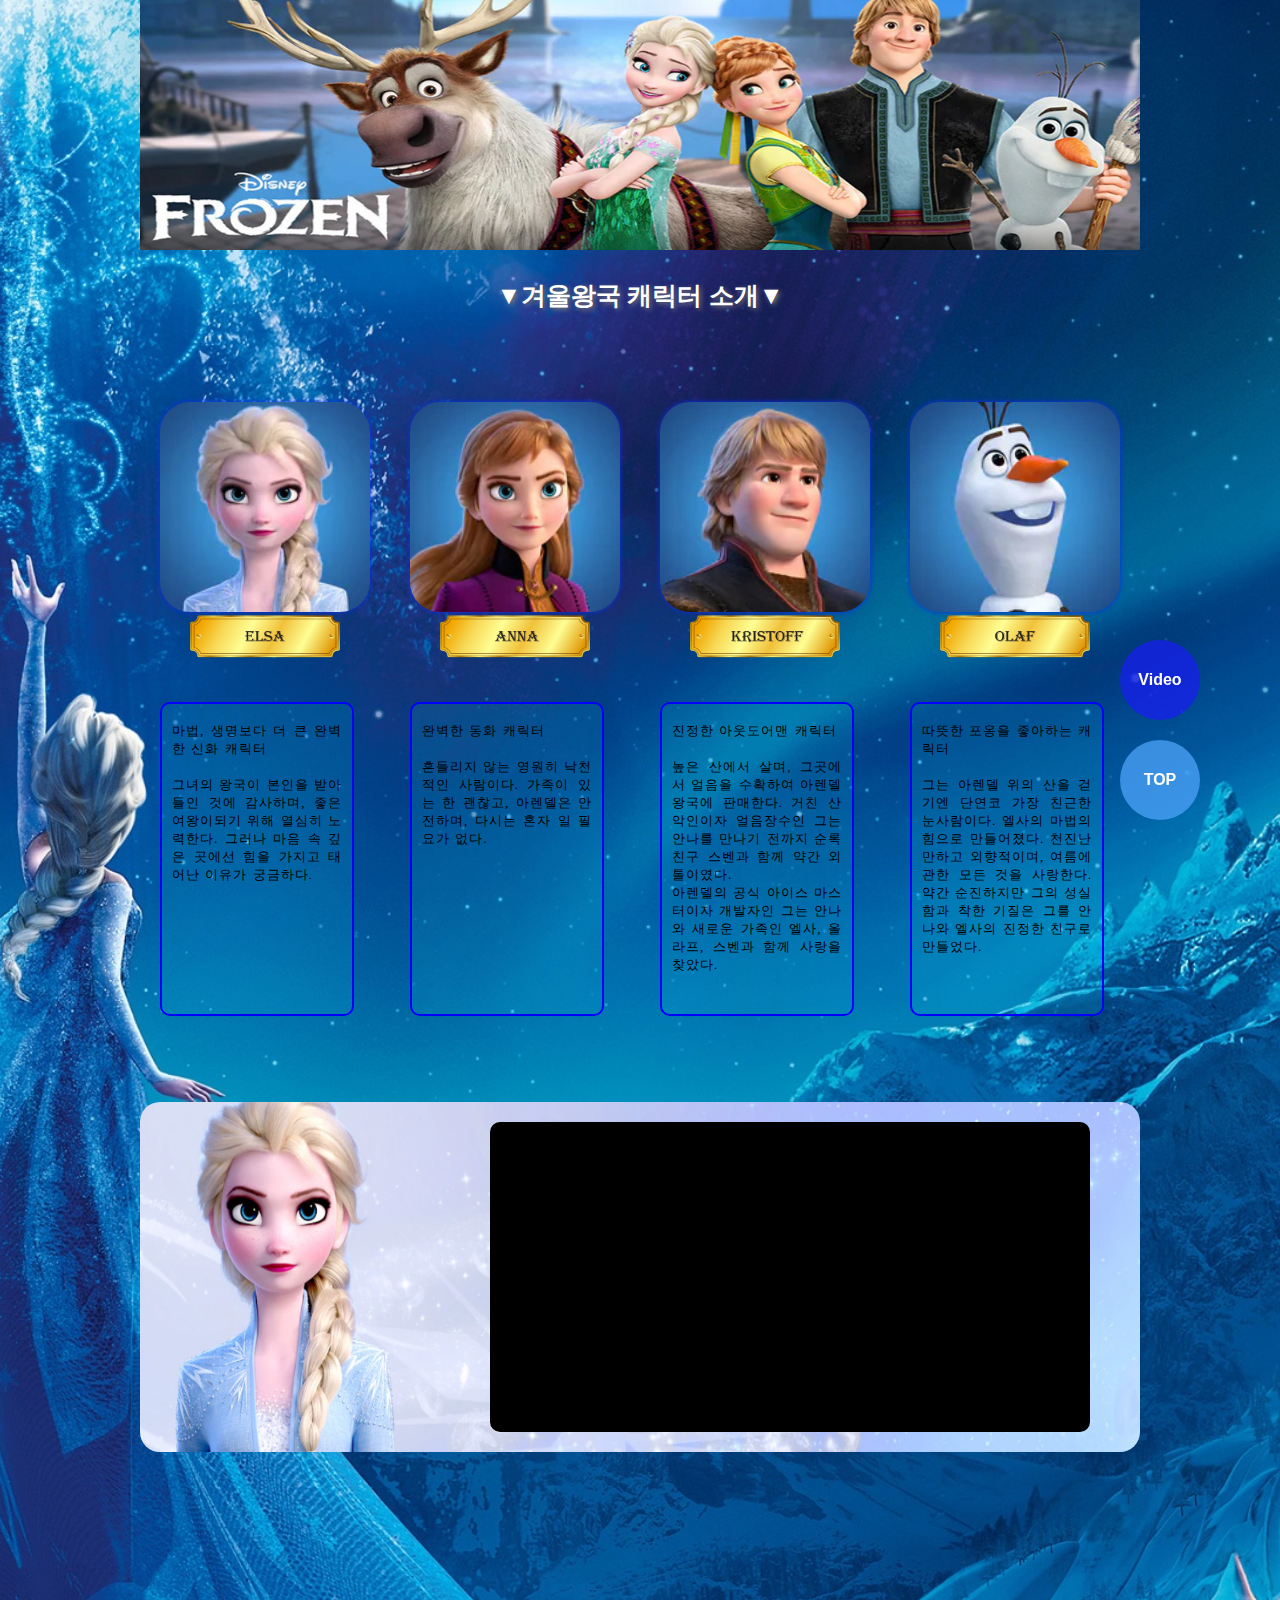
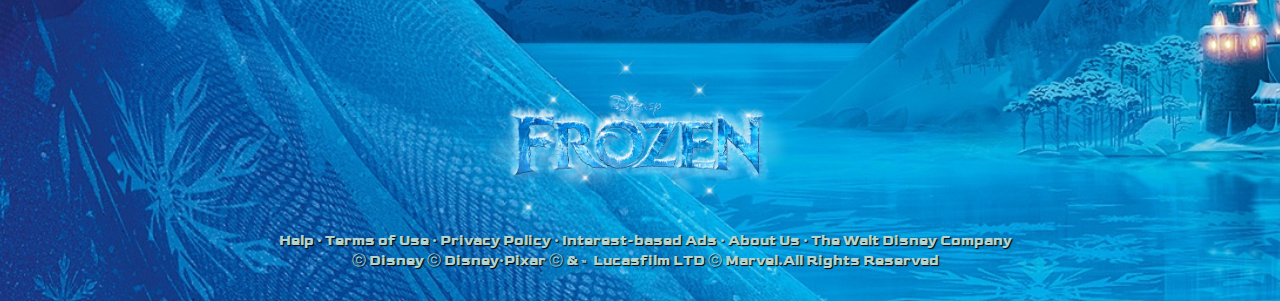
<file: 4. 개인인트로 사이트(20.12.11)/html/frozen.html>
<!DOCTYPE html>
<html lang="ko">

<head>
    <meta charset="UTF-8">
    <title>겨울왕국 캐릭터 소개 페이지</title>
    <style>
        /*웹폰트 불러오기*/
        @font-face {
            /*골드맨체*/
            font-family: Goldman;
            src: url(fonts/Goldman.woff) format("woff");
        }

        /*기본값 설정*/
        html,
        body {
            margin: 0;
            padding: 0;
            /*박스 바깥,안쪽 여백 0*/
            margin: 0 auto;
            /*마영오-중앙정렬*/
            overflow-x: hidden;/*넘치는 가로스크롤 숨기기*/
        }

        /*배경 셋팅*/
        body {
            /* backfround: 색이반고윙/크 */
            background: url(images/bg22.jpg) no-repeat center/cover;
        }

        /*h2 스타일 셋팅*/
        h2 {
            display: block;
            /*디자인을 위해*/
            width: 100%;
            color: #ffffff;
            text-shadow: 2px 2px 5px #777;
            /*글자에 그림자넣기*/
            text-align: center;
            font: bold 25px "맑은 고딕";
            /*스두크/줄체*/
            transition: .5s;
            /*트랜지션*/
        }

        /*h2 마우스 오버시 스타일변경*/
        h2:hover {
            color: gold;
            transform: scale(1.5) skewX(180deg);
            /*트랜스폼: scale 확대, skewX x축으로 비틀기*/
        }

        /*1. 상단이미지 셋팅*/
        #tim {
            position: relative;
            /*하단이미지의 부모요소*/
            margin: 0 auto;
            /*마영오-중앙정렬*/
            width: 1000px;
            /*가독성위해 전체화면에 꽉차게 하지않고 width를 조정함*/

        }

        #tim img {
            width: 100%;
            height: 250px;
            /*body에 width:1000px로 지정했기때문에 width:100% 설정시
            1000px에 100% 꽉차게 출력된다.*/
        }

        /*2. 컨텐츠부분 셋팅*/

        /*2-1. 캐릭터 전체박스*/
        #cont {
            position: relative;
            /*설명박스의 부모요소*/
            width: 1000px;
            /*캐릭터 전체박스가 한눈에 들어오지않아서 설정함*/
            min-height: 900px;
            /*자식요소가 늘어나도 최소높이유지*/
            margin: 0 auto;
            /*마영오-중앙정렬*/
            margin-top: 90px;
            /*탑으로부터 마진을 100px로 설정하여 상단이미지와 간격을 둠*/
        }

        /*2-1-1. 캐릭터 각 박스*/
        #cont>div {
            width: 21%;
            /*4등분 25%에서 양쪽마진 4%를 빼면 21%이다.*/
            margin: 0 2%;
            float: left;
            /*나는 왼쪽에 너는 오른쪽으로 흘러가라는 설정*/
        }

        /*2-1-2. 캐릭터 이미지*/
        #cont>div>.chi {
            position: relative;
            height: 200px;
            width: 100%;
            margin: 0;
            padding: 0;
        }

        #cont>div>.chi>img {
            position: absolute;
            /*부모? .chi*/
            width: 100%;
            /*가로크기가 박스에 100% 꽉차게함*/
            border-radius: 30px;
            /*이미지 모서리 둥글게*/
            box-shadow: 0 0 5px #0b2ef2;
            /*각 이미지 박스 그림자효과*/
            transition: all .6s ease-in-out;
            /*트랜지션주기*/
        }

        /*
        [캐릭터 이미지와 성우 이미지 겹치게 하기]
        - 캐릭터 이미지를 입력하고 성우 이미지를 입력하면 서로 자리를 차지하여
        위치하게 되는데 이때 last-child를 사용하여 성우이미지의 불투명도를
        0,1로 각각 설정하면 이미지도 겹쳐지게 되면서 마우스 오버시 캐릭터 이미지는
        안보이게되고 성우이미지가 보이게 된다!
        */

        #cont>div>.chi>img:last-child {
            opacity: 0;
        }

        #cont>div:hover>.chi>img:last-child {
            opacity: 1;
        }


        /*2-1-3. 캐릭터 이름박스*/

        /*캐릭터 이름이미지 위치*/
        .chn {
            text-align: center;
        }

        /*캐릭터 이름이미지 크기*/
        .chn img {
            width: 150px;
            height: 70px;
        }

        /*2-2. 캐릭터 설명박스 셋팅*/
        /*2-2-1. 캐릭터 설명박스*/
        .desc {
            position: absolute;
            /*부모? #cont*/
            /*크기설정*/
            width: 170px;
            height: 300px;
            /*위치설정*/
            top: 300px;
            border: 2px solid blue;
            border-radius: 10px;
            padding: 5px 10px;
            background-color: rgba(16, 217, 244, 0.13);
        }

        /*캐릭터 설명박스 글자*/
        .desc p {
            font-size: 13px;
            /*글자크기*/
            line-height: 18px;
            /*줄간격*/
            letter-spacing: 1px;
            /*글자사이간격*/
            word-spacing: 1px;
            /*단어사이간격*/
            text-align: justify;
            /*단어단위를 깨주는 속성*/
            word-break: break-all;
            /*양쪽정렬시 중앙에 단어단위로 줄바꿈을 하기때문에 생기는
            빈공간을 없애기위해 단어단위에서 글자단위로 단어를 깨주는 설정*/
        }

        /*2-3. 캐릭터 박스에 효과주기*/

        /*2-3-1. 캐릭터박스에 마우스 오버시 캐릭터박스 마진탑으로 위로 이동*/
        #cont>div:hover>.chi>img {
            margin-top: -100px;
        }


        /*2-3-2. 처음에 성우관련 컨텐츠 모두숨기기*/

        /*성우이름표 숨기기*/
        .chn img:nth-child(2) {
            display: none;
        }

        /*성우 설명 숨기기*/
        .desc p:nth-child(2) {
            display: none;
        }

        /*2-3-3. 캐릭터 이미지에 마우스 오버시 캐릭터 이름 변경*/

        /*캐릭터이름 숨기기*/
        #cont>div:hover .chn img:first-child {
            display: none;
        }

        /*성우이름 보이기*/
        #cont>div:hover .chn img:nth-child(2) {
            display: inline;
        }

        /*2-3-4. 캐릭터 이미지에 마우스 오버시 설명박스 변경*/
        /*캐릭터설명 숨기기*/
        #cont>div:hover .desc p:first-child {
            display: none;
        }

        /*성우설명 보이기*/
        #cont>div:hover .desc p:nth-child(2) {
            display: block;
            /*p 태그가 블록요소이므로 디스플레이도 블록으로 설정하면
            성우설명박스도 스타일을 캐릭터설명박스와 동일하게 스타일을 줄 수 있다.*/
        }

        /*3. 하단이미지 셋팅*/
        #bim {
            position: relative;
            width: 1000px;
            bottom: 200px;
            margin: 0 auto;
        }

        /*3-1. 하단이미지 크기*/
        #bim img {
            width: 100%;
            height: 350px;
            border-radius: 20px
        }

        /*3-2. 동영상 셋팅*/
        /*스크린*/
        #screen {
            position: absolute;
            /*부모? #bim*/
            top: 20px;
            left: 350px;
            width: 600px;
            height: 310px;
            border-radius: 10px;
            background-color: #000;
            overflow: hidden;
            /*자식요소인 아이프레임을 크게
            만들고 위치를 조정할 경우 넘치는
            부분을 숨겨준다!*/
            /*스크린 iframe*/
        }

        #screen iframe {
            position: relative;
            top: -30px;
            left: -70px;
            width: 125%;
            height: 120%;
            border: none;
        }

        /*4. 하단로고*/
        #blo {
            width: 300px;
            margin: 0 auto;
        }

        #blo>img {
            width: 100%;
            transition: transform .6s;
        }

        /*하단로고에 트랜스폼주기*/
        #blo>img:hover {
            transform: scale(1.5);
        }

        /*5. top버튼*/
        #top {
            position: fixed;
            /*부모: 보이는화면*/
            bottom: 80px;
            right: 80px;
            width: 80px;
            height: 80px;
            /*가로세로 텍스트 중앙*/
            text-align: center;
            line-height: 80px;
            font-family: arial;
            font-weight: bold;
            color: #fff;
            text-decoration: none;

            background-color: rgba(75, 161, 247, 0.77);
            border-radius: 50%;
            /*원*/

            /*트랜지션*/
            transition: .7s;
            /*시간만쓰면 속성은 all임*/
        }

        /*탑버튼에 마우스 오버시 색상변경*/
        #top:hover {
            background-color: rgba(255, 255, 0, 0.6);
            color: blue;
        }

        /*6. 유도메뉴*/
        #gogo {
            position: fixed;
            /*부모: 보이는화면*/
            bottom: 180px;
            right: 80px;
            width: 80px;
            height: 80px;
            /*가로세로 텍스트 중앙*/
            text-align: center;
            line-height: 80px;
            font-family: arial;
            font-weight: bold;
            color: #fff;
            text-decoration: none;

            background-color: rgba(22, 31, 237, 0.77);
            border-radius: 50%;
            /*원*/

            /*트랜지션*/
            transition: .7s;
            /*시간만쓰면 속성은 all임*/


        }

        /*유도글자에 마우스 오버시 색상변경*/
        #gogo:hover {
            background-color: rgba(255, 255, 0, 0.6);
            color: blue;
        }

        /*하단 회사정보*/
        #info address {
            font-style: normal;
            /*주소 기본 이탤릭체 해제*/
            font-size: 14px;
            font-family: Goldman;
            /*웹폰트적용*/
            color: #b1d3d2;
            text-shadow: 1px 1px 1px #000;
            /*그림자효과*/
            line-height: 20px;
            padding-top: 10px;
            padding-left: 10px;
            padding-bottom: 30px;
            text-align: center;
        }
    </style>
</head>

<body>
    <!--1. 상단이미지-->
    <h1 id="tim">
        <img src="images/main_baner.jpg" alt="상단이미지">
    </h1>

    <h2>▼겨울왕국 캐릭터 소개▼</h2>

    <!--2. 컨텐츠-->
    <div id="cont">

        <!--2-1. 엘사-->
        <div>
            <!--1) 캐릭터이미지-->
            <div class="chi">
                <img src="images/elsa.jpg" alt="엘사이미지">
                <img src="images/idina.jpg" alt="엘사성우">
            </div>
            <!--2) 캐릭터이름,성우이름-->
            <div class="chn">
                <img src="names/elsa_name.png" alt="엘사이름">
                <img src="names/elsa2_name.png" alt="엘사성우">

            </div>

            <!--3) 캐릭터설명박스-->
            <div class="desc">
                <p>
                    마법, 생명보다 더 큰 완벽한 신화 캐릭터 <br><br>
                    그녀의 왕국이 본인을 받아들인 것에 감사하며,
                    좋은 여왕이되기 위해 열심히 노력한다.
                    그러나 마음 속 깊은 곳에선 힘을 가지고 태어난 이유가 궁금하다.
                </p>
                <p>
                    이디나 멘젤 <br> (Idina Menzel) <br>
                    영화배우, 가수 <br>
                    출생: 1971.05.30 <br>
                    신체: 163cm <br>
                    데뷔: 1998년 1집 <br> [Still I Can't Be Still] <br>
                    수상: 2004년 제28회 토니상 최우수 여우상
                </p>
            </div>
        </div>

        <!--2-2. 안나-->
        <div>
            <!--1) 캐릭터이미지-->
            <div class="chi">
                <img src="images/anna.jpg" alt="안나이미지">
                <img src="images/kristinbell.jpg" alt="안나성우">
            </div>

            <!--2) 캐릭터이름,성우이름-->
            <div class="chn">
                <img src="names/anna_name.png" alt="안나이름">
                <img src="names/anna2_name.png" alt="안나성우">
            </div>

            <!--3) 캐릭터설명박스-->
            <div class="desc">
                <p>
                    완벽한 동화 캐릭터 <br><br>
                    흔들리지 않는 영원히 낙천적인 사람이다.
                    가족이 있는 한 괜찮고, 아렌델은 안전하며,
                    다시는 혼자 일 필요가 없다.
                </p>
                <p>
                    크리스틴 벨 <br> (Kristen Bell) <br>
                    영화배우 <br>
                    출생: 1980.07.18 <br>
                    신체: 155cm <br>
                    가족: 배우자 댁스셰파드 <br>
                    학력: 뉴욕대학교 티쉬예술학교 드라마 학사 <br>
                    데뷔: 2001년 영화 '푸티 탕' <br>
                    수상: 2020년 제25회 크리틱스 초이스 시상식 시허상
                </p>
            </div>
        </div>

        <!--2-3. 크리스토프-->
        <div>
            <!--1) 캐릭터이미지,성우이미지-->
            <div class="chi">
                <img src="images/kristoff.jpg" alt="크리스토프이미지">
                <img src="images/jonadan.jpg" alt="크리스토프성우">
            </div>

            <!--2) 캐릭터이름,성우이름-->
            <div class="chn">
                <img src="names/kristoff_name.png" alt="크리스토프이름">
                <img src="names/kristoff2_name.png" alt="크리스토프성우">
            </div>

            <!--3) 캐릭터설명박스-->
            <div class="desc">
                <p>
                    진정한 아웃도어맨 캐릭터 <br><br>
                    높은 산에서 살며, 그곳에서 얼음을 수확하여 아렌델 왕국에 판매한다.
                    거친 산악인이자 얼음장수인 그는 안나를 만나기 전까지 순록친구 스벤과 함께 약간 외톨이였다. <br>
                    아렌델의 공식 아이스 마스터이자 개발자인 그는 안나와 새로운 가족인
                    엘사, 올라프, 스벤과 함께 사랑을 찾았다.
                </p>
                <p>
                    조나단 그로프 <br> (Jonathan Groff) <br>
                    영화배우, 뮤지컬 배우 <br>
                    출생: 1985.03.26 <br>
                    신체: 180cm <br>
                    학력: Conestoga Valley High School
                </p>

            </div>
        </div>


        <!--2-4. 올라프-->
        <div>
            <!--1) 캐릭터이미지,성우이미지-->
            <div class="chi">
                <img src="images/olaf.jpg" alt="올라프이미지">
                <img src="images/josh%20gad.jpg" alt="올라프성우">
            </div>

            <!--2) 캐릭터이름,성우이름-->
            <div class="chn">
                <img src="names/olaf_name.png" alt="올라프이름">
                <img src="names/olaf2_name.png" alt="올라프성우">
            </div>

            <!--3) 캐릭터설명박스-->
            <div class="desc">
                <p>
                    따뜻한 포옹을 좋아하는 캐릭터 <br><br>
                    그는 아렌델 위의 산을 걷기엔 단연코 가장 친근한 눈사람이다.
                    엘사의 마법의 힘으로 만들어졌다.
                    천진난만하고 외향적이며, 여름에 관한 모든 것을 사랑한다.
                    약간 순진하지만 그의 성실함과 착한 기질은 그를 안나와 엘사의 진정한 친구로 만들었다.
                </p>
                <p>
                    조시 게드 <br> (Josh Gad) <br>
                    영화배우 <br>
                    출생: 1981.02.23 <br>
                    신체: 168cm <br>
                    수상: 2008년 쇼웨스트 컨벤션 연기 특별상
                </p>
            </div>
        </div>
    </div>

    <!--3. 하단이미지-->
    <div id="bim">
        <img src="images/bt_image.jpg" alt="하단이미지">
        <!--하단동영상-->
        <div id="screen">
            <iframe src="https://www.youtube.com/embed/X4m6i2kg-WY"></iframe>

        </div>
    </div>

    <!--4. 하단로고-->
    <div id="blo">
        <img src="images/frozen_logo.png" alt="하단로고">
    </div>

    <!--5. top버튼-->
    <a id="top" href="#">TOP</a>

    <!--6. 유도메뉴-->
    <a id="gogo" href="#bim">Video</a>

    <!--7. 회사정보-->
    <div id="info">
        <address>
            Help · Terms of Use · Privacy Policy · Interest-based Ads · About Us · The Walt Disney Company <br>
            ⓒ Disney ⓒ Disney·Pixar ⓒ &amp; ™ Lucasfilm LTD ⓒ Marvel.All Rights Reserved
        </address>
    </div>


</body>
</html>
</file>
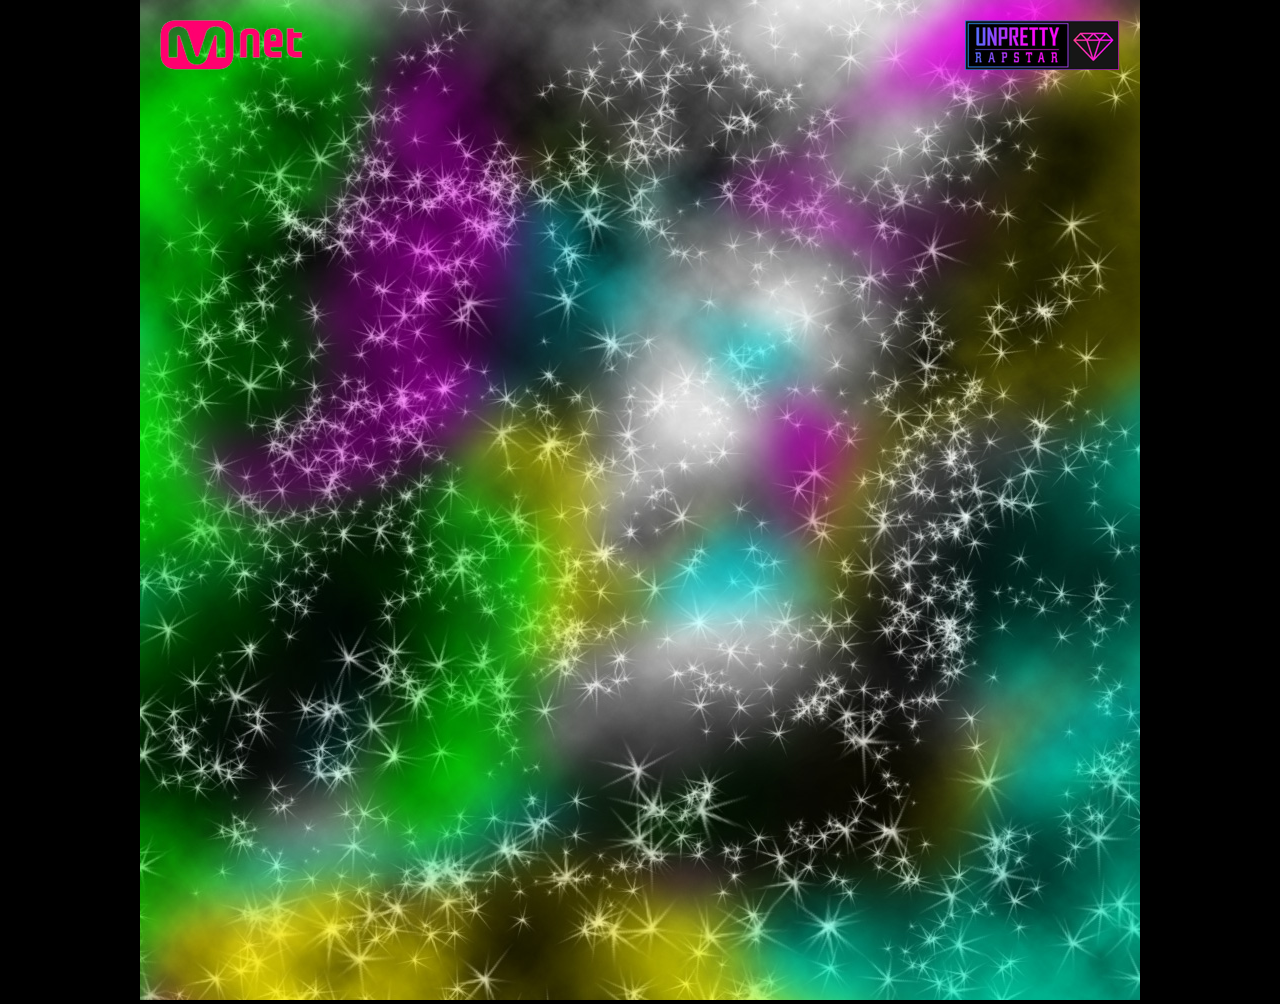
<file: 4. 개인인트로 사이트(20.12.11)/html/Unpretty.html>
<!DOCTYPE html>
<html lang="ko">
<head>
    <meta charset="UTF-8">
    <title>Unpretty PJ</title>
    <link rel="stylesheet" href="css/main2.css">
</head>
<body>    
    <!--디자인 검수용 이미지-->
    <img id="dsn" src="images/Unpretty_over.jpg" alt="언프리티 전체 이미지">
    
    <!--전체 타이틀-->
    <h1 class="dn">언프리티 랩스타</h1>
    <!--메인 전체박스-->
    <div class="wrap">
       
        <!--1. 전체큰별-->
        <img src="images/bigstar.png" alt="큰별" id="bigstar">
        
        <!--2. 로고그룹-->
        <header class="logo">
            <img src="images/up_03.png" alt="엠넷로고">
            <img src="images/up_05.png" alt="언프로고">
        </header>
        
        <!--3. 메인로고-->
        <img src="images/up_10.png" alt="메인로고" id="mlogo">
        
        <!--4. 랩퍼컨텐츠-->
        <section class="cont">
           
            <!--4-1. 애쉬비-->
            <div class="rapper r1">
                <span class="mu">
                    <b class="bld">뮤지션</b>
                </span>
            </div>
            
            <!--4-2. 엑시-->
            <div class="rapper r2">
                <span class="mu">
                    <b class="bld">뮤지션</b>
                </span>
            </div>
            
            <!--4-3. 헤이즈-->
            <div class="rapper r3">
                <span class="mu">
                    <b class="bld">뮤지션</b>
                </span>
            </div>
            
            <!--4-4. 효린-->
            <div class="rapper r4">
                <span class="mu">
                    <b class="bld">뮤지션</b>
                </span>
            </div>
            
            <!--4-5. 전지윤-->
            <div class="rapper r5">
                <span class="mu">
                    <b class="bld">뮤지션</b>
                </span>
            </div>
            
            <!--4-6. 캐스퍼-->
            <div class="rapper r6">
                <span class="mu">
                    <b class="bld">뮤지션</b>
                </span>
            </div>
            
            <!--4-7. 키디비-->
            <div class="rapper r7">
                <span class="mu">
                    <b class="bld">뮤지션</b>
                </span>
            </div>
            
            <!--4-8. 수아-->
            <div class="rapper r8">
                <span class="mu">
                    <b class="bld">뮤지션</b>
                </span>
            </div>
            
            <!--4-9. 트루디-->
            <div class="rapper r9">
                <span class="mu">
                    <b class="bld">뮤지션</b>
                </span>
            </div>
            
            <!--4-10. 유빈-->
            <div class="rapper r10">
                <span class="mu">
                    <b class="bld">뮤지션</b>
                </span>
            </div>
            
            
            
            
        </section>
        
        
    </div>
    
    
    
    
    
</body>
</html>
</file>
<file: 4. 개인인트로 사이트(20.12.11)/css/intro.css>
@charset "utf-8";

/*import방식 CDN 웹폰트*/
@import url('https://fonts.googleapis.com/css2?family=Caveat:wght@500&family=Nanum+Pen+Script&display=swap');

/*
            font-family: 'Caveat';
            font-family: 'Nanum+Pen+Script';
        */

html,
body {
    margin: 0;
    padding: 0;
    width: 100%;
    height: 100%;
    /*높이값을 100%로 설정해야
            직계자식요소의 높이값 %가 적용될 수 있음
            body의 높이값 100%의 의미:
            보이는 window화면을 기준한다는 뜻*/
}

/*공통 페이지*/
.page {
    width: 100%;
    height: 100%;
    /*body셋팅을 기준*/

    /*공통배경셋팅*/
    /*반복여부*/
    background-repeat: no-repeat;
    /*고정여부*/
    background-attachment: fixed;
    /*위치*/
    background-position: center;
    /*크기*/
    background-size: cover;
}

/*전체 타이틀*/
.tit {
    position: fixed;
    top: 60px;
    /*부모? 보이는화면 - 화면에 고정*/
    width: 100%;
    /*fixed 포지션은 크기가 내용만큼 설정되므로 
     100%로 크기를 늘려줌*/
    margin: 0;
    padding: 0;
    /*기본마진,패딩 없앰*/
    
    text-align: center;
    /*글자중앙*/

    font-family: 'Caveat';
    /*웹폰트 적용*/
    
    text-shadow: 1px 0 #000, -1px 0 #000,
        0 1px #000, 0 -1px #000;
    /*
        텍스트 그림자로 테두리 만들기
        text-shadow: 콤마로 구분하여 여러개의 그림자를 줄 수 있다
        - 네 방향으로 그림자를 1px씩 움직여서 블러없이 수 있다.
     */
    z-index: 1;
    /*아래쪽 포지션 있는 요소보다 위에 오도록 한다.*/
}

/*타이틀 a 기본셋팅 변경*/
.tit a{
    text-decoration: none;
    font-size: 80px;
    color: #666;
}

/*타이틀 스티커 셋팅*/
a>img {
    position: absolute;
    /*부모? .tit*/
    width: 80px;
    float: left;
    display: block;
    /*디자인 적용위해*/
    
    /*트랜지션*/
    transition: transform .4s;
}
/*타이틀 스티커 양쪽에 배치*/
a>img:first-child {
    top: 11px;
    left: 487px;
}
a>img:last-child {
    top: 11px;
    right: 477px;
}

/*상단타이틀에 마우스 오버시 스티커 회전*/
h1:hover a>img:first-child {
    transform: rotate(-30deg);
}
h1:hover a>img:last-child {
    transform: rotate(30deg);
}

/*메뉴 기본셋팅*/
ul#menu {
    margin: 0;
    padding: 0;
    list-style: none;
    /*ul 3가지 없애기(3無)*/
}

/*메뉴 리스트(li) 공통*/
#menu li {
    position: relative;
    /*부모자격*/
    top: 360px;
    left: 140px;
    margin: 30px;
    width: 250px;
    height: 250px;

    /*글자셋팅*/
    text-align: center;
    font: bold 55px/100px 'Caveat';
    /*스두크/줄체*/
    float: left;
    /*옆으로 흐르게!*/
    border-radius: 50%;
    /*정원 만들기*/
    background-color: rgba(96, 96, 96, 0.62);
}

/*메뉴 공통 a*/
#menu a {
    position: absolute;
    /*부모? #menu li*/
    top: 75px;
    color: #fff;
    text-decoration: none;
    /*a기본 디자인 변경*/
    text-shadow: 2px 1px 1px #777;
    /*텍스트 그림자*/

    display: block;
    /*디자인적용위해 셋팅*/
    width: 100%;
    
    /*트랜지션*/
    transition: transform .4s;
}

/*홈화면 메뉴에 마우스 오버시 글씨크기 확대*/
#menu:hover a{
    transform: scale(1.1);
}


/*각 페이지*/

/*1. 홈화면*/
/*배경*/
#home {
    background-image: url(../images/bg.jpg);
}

/*첫페이지 .inbox*/
#home .inbox {
    position: relative;
    /*부모자격*/
    overflow: hidden;
    /*자식요소인 block이 margin-top을 설정했을때 부모는 기본적으로 자식의 마진을 포함하지 않으므로 바깥쪽으로 밀려서 부모도 마진이동이 됨. 이것을 내부로 포함하려면 overflow: hidden; 을 설정하면 된다!
            
            [ overflow: hidden 정리 ]
            1. 넘치는 자식컨텐츠 숨기기
            2. float된 자식요소 높이값 인식하기
            3. block 자식요소의 margin-top 포함하기
            */
}

/*2. 각 페이지*/

/*페이지 배경*/
#Dokkaebi,
#WebDiary,
#Frozen,
#CGV {
    background-image: url(../images/bg.jpg);
}

/*각 페이지 재정의*/
.inbox {
    position: relative;
    /*부모자격*/
}

/*페이지제목 공통*/
.pgtit {
    position: relative;
    /*부모자격*/
    top: 400px;
    left:150px;
    /*글자디자인*/
    font-family: 'Caveat';
    font-weight: bold;
    font-size: 70px;
    text-shadow: 3px 3px 1px #222;
    color: #888;
    text-decoration: none;
}
/*페이지설명 공통*/
.des {    
    position: absolute;
    /*부모? .inbox*/
    top: 490px;
    left: 150px;
    font-family: 'Caveat', 'Nanum Pen Script';
    font-weight: bold;
    font-size: 35px;
    color: #444;
    float: left;    
}

/*페이지제목에 스티커셋팅*/
.pgtit img{
    position: absolute;
    /*부모? .inbox*/
    float: left;
    
    /*트랜지션*/
    transition: transform .4s;

}
/*스티커 크기 및 위치 셋팅*/
.pgtit img:first-child {
    width: 100px;
    top: -23px;
    left: -98px;
}
.pgtit img:last-child {
    width: 400px;
    top: 143px;
    left: 10px;    
}
/*페이지 제목에 마우스오버시 스티커 확대*/
.pgtit:hover img {
    transform: scale(1.2);
}

/*미리보기 이미지 공통*/
.pre img {
    position: absolute;
    /*부모? .inbox*/
    border: 4px solid rgba(102, 102, 102, 0.42);    
    border-radius: 50%;
    z-index: 9999;
    
    /*트랜지션*/
    transition: transform .4s;
}

/*각 미리보기 이미지 크기조정 및 위치셋팅*/
.pre img:first-child {
    top: 80px;
    right: 250px;
    width: 250px;
    height: 250px;
}
.pre img:nth-child(2) {
    top: 350px;
    right: 500px;
    width: 300px;
    height: 300px;
}
.pre img:last-child {
    top: 350px;
    right: 40px;
    width: 350px;
    height: 350px;
}

/*미리보기 이미지에 마우스 오버시 확대,
 마우스 커서모양 바꾸기*/
.pre img:hover {
    transform: scale(1.2);
    cursor: zoom-in;
}

/*각 페이지에 다른페이지로 갈수있는 유도버튼 만들기*/

/*유도버튼 공통*/
.gogo>a {
   position: absolute;
    margin: 30px;
    /*글자셋팅*/
    font-family: 'Caveat';
    font-weight: bold;
    font-size: 30px;
    color: #d0cccc;
    text-shadow: 1px 0 #222, -1px 0 #222,
        0 1px #222, 0 -1px #222;
    text-decoration: none;
}

/*유도버튼 위치셋팅*/
.gogo>a:first-child {
    top: 610px;
    left: 130px;
}
.gogo>a:nth-child(2) {
    top: 610px;
    left: 280px;
}
.gogo>a:last-child {
    top: 610px;
    left: 430px;
}
</file>
<file: 4. 개인인트로 사이트(20.12.11)/html/css/main3.css>
@charset "utf-8";

/*공통초기화*/
html,body,h1,h2,h3 {
    margin: 0;
    padding: 0;
}

/*전체배경색*/
body {
    /*배경-검정색*/
    background-color: #000;
}

/******** 공통 레이아웃 ********/
.part {
    width: 1200px;
    margin: 0 auto;
}

/******** 각 영역별 레이아웃 ********/
/*A. 상단영역*/
#top {
    position: relative;
    /*부모자격*/
    height: 80px;
    z-index: 999;
    /*아래쪽 레이아웃박스 보다 위!*/
}

/*B. 메인영역*/
#cont {
    position: relative;
    /*부모자격*/
    height: 788px;
    background: url(../images/bg11.jpg) no-repeat center/cover;
}

/*C. 하단영역*/
#info {
    position: relative;
    /*부모자격*/
    height: 100px;
    padding-bottom: 10px;
}

/******** 각 구성요소 디자인 ********/
/*1. 전체 타이틀*/
.tit {
    height: 100%;
    margin-top: 10px;
    text-align: center;
    line-height: 70px;
    font: italic bold 60px 'arial';
    /* 폰트 - 스두크/줄체 */
    color: red;
    
    /*텍스트그림자로 글로우 효과*/
    text-shadow: 0px 0px 30px red;
}

/*2. GNB메뉴*/
.gnb {
    position: absolute;
    bottom: 15px;
    right: 15px;
    /*부모? #top*/
}
.gnb ul {
    /*3無*/
    margin: 0;
    padding: 0;
    list-style: none;
}
/*float된 자식의 높이값인식*/
/*가상요소 clear:both*/
.gnb ul::after {
    content: "";
    display: block;
    clear: both;
    /*clear: both - block요소에만 먹힌다!*/
}

.gnb ul>li {
    position: relative;
    /*서브메뉴박스의 부모자격*/    
    float: left;
    /*block요소 옆으로 흐르게*/
    padding: 0 10px;
}
.gnb ul li a {
    /*a요소 기본셋팅 변경*/
    color: #fff;
    text-decoration: none;
    font-size: 12px;
}

/*서브메뉴박스*/
.smenu {
    position: absolute;
    left: 50%;
    /*부모? 싸고있는 .gnb ul>li*/
    transform: translateX(-50%);
    /*가로중앙이동*/
    width: 100px;
    padding: 5px;
    background: url(../images/bg_smenu.jpg) no-repeat center/cover;
    display: none;
    /*처음에 서브메뉴 안보임*/
}
/*상위메뉴 li에 마우스 오버시 하위메뉴 보이기*/
.gnb ul>li:hover .smenu {
    display: block;
}

.smenu ol {
    border: 2px solid #ccc;
    margin: 0;
    padding: 10px;
    list-style: none;
}
/*적용우선순위를 높이기위해
  앞에 기존 셋팅의 부모를 써준다.*/
.gnb .smenu a {
    color: #000;
    font-size: 11px;
}
/*서브메뉴 a요소에 마우스 오버시 글자색 변경*/
.gnb .smenu a:hover {
    color: #f00;
}
/*가상요소로 별모양 넣기*/
.gnb .smenu a::after {
    content: "☆";
    float: right;
    position: relative;
    /*현재 위치에서 위치이동이 필요한경우
    다른요소에 영향없이 움직일때도 사용함!*/
    top: 5px;
    left: 5px;
}
/*가상요소로 마우스 오버시 꽉찬 별모양으로 변경*/
.gnb .smenu a:hover::after {
    content: "★";
}

/*3. 스크린박스*/
#screen {
    position: absolute;
    top: 133px;
    left: 255px;
    /*부모? #cont*/
    width: 701px;
    height: 398px;
    background-color: #000;
    
}
/*스크린 아이프레임*/
#screen iframe {
    width: 100%;
    height: 100%;
    border: 0;
}

/*4. 캐릭터 소개메뉴*/
.clist {
    position: absolute;
    /*.chatxt의 부모자격*/
    bottom: 35px;
    left: 320px;
    /*나의 부모는? #cont*/
    overflow: hidden;
    /*자식요소인 .chatxt를 숨기기위해
    부모자격 박스에 설정함*/
}

.clist ul {   
    margin: 0;
    padding: 0;
    list-style: none;
     /*3無*/
    overflow: hidden;
    /*float 자식요소 높이값 인식*/
}
.clist ul>li {
    float: left;
    /*옆으로흐르게*/
    padding: 0 10px;
    /*패딩 양쪽 10px*/
    cursor: zoom-in;
    /*커서변경하기 - 돋보기모양*/
}

/*썸네일 캐릭터 이미지 크기지정으로 li 크기만들기*/
.clist img {
    width: 120px;
    height: 140px;
}

/*5. 캐릭터 정보박스*/ 
ol.chatxt {
    position: absolute;
    /*위치이동값을 안주면 젠틀함*/
    top: 100%;
    /*높이값 만큼 아래로 밀어놓기*/
    /*부모? .clist*/
    
    /*크기지정*/
    width: 120px;
    height: 140px;
    
    /*글자셋팅*/
    text-align: center;
    font: 14px/25px;
    
    /*반투명배경색*/
    background-color: rgba(255, 255, 255, 0.7);
    
    /*3無*/
    margin: 0;
    padding: 0;
    list-style: none;
    
    /*트랜지션*/
    transition: top .4s ease-out;
}

/*캐릭터 소개메뉴 li에 마우스 오버시 .chatxt 올라오기*/
.clist>ul>li:hover .chatxt {
    top: 0;
}


/*캐릭터정보리스트*/ 
/*부모 li의 float이 적용되지 않음*/
/*캐릭터정보리스트 첫번째 항목(제목)에 마진,글자색/크기변경*/
.chatxt li:first-child {
    margin-top: 30px;
    color: #2c15dd;
    font-weight: bold;
    font-size: 20px;
}
.chatxt li {
    color: #000;
    font-size: 13px;
}

/*6. 회사정보박스*/
#info address {
    font-style: normal;
    /*address요소의 기본 이탤릭 해제*/
    font-size: 15px;
    line-height: 20px;
    /*안쪽여백*/
    padding-top: 20px;
    padding-left: 20px;
    color: #fff;
    text-align: center;
}
/*하단로고이미지*/
#info address img {
    float: left;
    /*이미지 옆으로 글자 흐르게*/
    margin-right: 20px;
    height: 80px;
}

/*7. sns 바로가기박스*/
.sns {
    position: absolute;
    top: 20px;
    right: 20px;
    /*부모? #info*/
    
    /*3無*/
    margin: 0;
    padding: 0;
    list-style: none;
    
    background-color: #000;
}

/*스프라이츠기법으로 sns 이미지 넣기*/
.sns li {
    float: left;
    width: 34px;
    height: 34px;
    /*공통 배경이미지*/
    background: url(../images/sprites.png);
}

.sns li:first-child {/*유튜브*/
    background-position: -88px -116px;
}
.sns li:nth-child(2) {/*인스타그램*/
    background-position: -7px -116px;
}
.sns li:last-child {/*페이스북*/
    background-position: -7px -8px;
}

/*a요소 확장*/
.sns a {
    display: block;
    width: 100%;
    height: 100%;
}
/*IR(배경이미지 설명)*/
.bld {
    display: block;
    width: 0;
    height: 0;
    overflow: hidden;
}
</file>
<file: 4. 개인인트로 사이트(20.12.11)/html/css/main2.css>
@charset "utf-8";
/*언프리티 메인페이지 CSS - main.css*/

/*공통*/
html,body {
    margin: 0;
    padding: 0;
}
body {
    background-color: #000;
}
/*공통 class*/
.dn {/*안보임처리*/
    display: none;
}
.bld {/*IR*/
    display: block;
    width: 0;
    height: 0;
    overflow: hidden;
}

/*디자인 검수용*/
#dsn {
    position: absolute;
    top: 0;
    left: 50%;
    transform: translateX(-50%);
    /*가로방향 중앙이동*/
    opacity: 0.5;
    display: none;
    z-index: 10;
}

/*전체박스*/
.wrap {
    position: relative;
    /*부모자격*/
    width: 1000px;
    height: 1000px;
    margin: 0 auto;
    background: url(../images/bg.jpg) no-repeat;
}

/*큰별*/
#bigstar{
    transform: scale(0) rotateY(720deg);
    /*셋팅순서 중요!*/
    
    /*애니메이션:이시이지반방마*/
    animation: rotScale 3s  ease-in-out forwards;
}

/*큰별과 랩퍼박스의 키프레임*/
/*변경사항: 스케일 복원(1), Y축회전 복원(0deg)*/
@keyframes rotScale{
    to {
        transform: scale(1) rotateY(0deg)
    }
}/*키프레임*/


/*로고박스*/
.logo {
    position: absolute;
    /*위치값없으면 젠틀!, 크기안주면 내용만큼!*/
    top: 20px;
    left: 2%;
    /*나의부모? .wrap*/
    width: 96%;
    /*가로크기 주기*/
}
/*두번째 로고 오른쪽 끝으로!*/
.logo img:last-child {
    float: right;
}

/*메인로고*/
#mlogo {
    position: absolute;
    top: 51%;
    left: 50%;
    /*나의부모? .wrap*/
    
    /*트랜스폼 셋팅*/
    transform: translate(-50%,-50%) rotate(180deg);
    /*정중앙이동!*/
    transform-origin: bottom;
    /*회전시 아래쪽으로 기준선을 변경*/
    
    opacity: 0;
    /*투명하게!*/
    
    /*애니메이션: 이시이지반방마*/
    animation: mlogo 2s ease-in-out 4s forwards;
    
}

/*메인로고 키프레임*/
@keyframes mlogo{
    to{
        opacity: 1;
        transform: translate(-50%,-50%) rotate(0deg);
    }
}/*키프레임*/


/*랩퍼컨텐츠 박스*/
.cont {
    position: absolute;
    top: 0;
    bottom: 0;
    left: 0;
    right: 0;
    /*잡아늘려 채우기!*/
}

/*랩퍼박스 공통*/
.rapper {
    position: absolute;
    /*부모는? .cont*/
    width: 170px;
    height: 170px;
    border: 10px solid #ccc;
    border-radius: 50%;/*원*/
    box-sizing: border-box;
    /*보더,패딩을 포함하는 박스*/
    
    /*배경셋팅*/
    background-color: #000;
    background-image: url(../images/tv3_small.png);
    background-repeat: no-repeat;
    background-position: center 150px;
    background-size: 160px;
    
    /*트랜지션:속시이지*/
    transition: background-position .4s ease-out;   
    
    /*트랜스폼 셋팅*/
    transform: scale(0) rotate(720deg);
        
    /*애니메이션:이시이지반방마*/
    animation: rotScale .8s  ease-in-out 3s forwards;
}
/*랩퍼박스에 마우스 오버시 배경 tv이미지 올라오기*/
.rapper:hover {
    background-position: center 5px;
}


/*뮤지션 공통*/
.mu {
    position: absolute;
    top: -10px;
    left: -10px;/*부모내부 보더만큼이동*/
    /*부모? .rapper*/
    width: 100%;
    height: 100%;
    
    /*배경설정*/
    background-color: #000;
    background-repeat: no-repeat;
    background-size: 195px;
    
    border: 10px solid #ccc;
    border-radius: 50%;   
    
    /*트랜지션:속시이지*/
    transition: all .4s ease-out;    
}

/*랩퍼박스에 마우스 오버시 자식(.mu)요소 변경하기*/
.rapper:hover .mu {
    width: 220px;
    height: 500px;
    border-radius: 7px;
}



/*개별 랩퍼셋팅하기*/

/*1. 애쉬비*/
.r1 {
    /*랩퍼개별위치값*/
    top: 19px;
    left: 416px;    
}
.r1 .mu {
    /*배경 개별설정*/
    background-image: url(../images/01ash-b.png);
    background-position: -28px 14px;
}
/*랩퍼박스에 마우스 오버시 자식요소(.mu) 개별위치설정하기*/
.r1:hover .mu {
    top: 239px;
    left: -26px;
    background-position: 17px 51px;
}

/*2. 엑시*/
.r2 {
    /*랩퍼개별위치값*/
    top: 69px;
    right: 160px;   
}
.r2 .mu {
    /*배경 개별설정*/
    background-image: url(../images/01EXY.png);
    background-position: -31px 11px;
}
/*랩퍼박스에 마우스 오버시 자식요소(.mu) 개별위치설정하기*/
.r2:hover .mu {
    top: 190px;
    left: -280px;
    background-position: -5px 30px;
}

/*3. 헤이즈*/
.r3 {
    /*랩퍼개별위치값*/
    top: 290px;
    right: 20px;   
}
.r3 .mu {
    /*배경 개별설정*/
    background-image: url(../images/01heize.png);
    background-position: -23px -9px;
}
/*랩퍼박스에 마우스 오버시 자식요소(.mu) 개별위치설정하기*/
.r3:hover .mu {
    top: -31px;
    left: -420px;
    background-position: 14px 20px;
}

/*4. 효린*/
.r4 {
    /*랩퍼개별위치값*/
    bottom: 300px;
    right: 20px;   
}
.r4 .mu {
    /*배경 개별설정*/
    background-image: url(../images/01hyorin.png);
    background-position: -14px 4px;
}
/*랩퍼박스에 마우스 오버시 자식요소(.mu) 개별위치설정하기*/
.r4:hover .mu {
    top: -271px;
    left: -420px;
    background-position: 20px 51px;
}

/*5. 전지윤*/
.r5 {
    /*랩퍼개별위치값*/
    bottom: 68px;
    right: 161px;   
}
.r5 .mu {
    /*배경 개별설정*/
    background-image: url(../images/01jenyer.png);
    background-position: -39px 8px;
}
/*랩퍼박스에 마우스 오버시 자식요소(.mu) 개별위치설정하기*/
.r5:hover .mu {
    top: -504px;
    left: -279px;
    background-position: 20px 51px;
}


/*6. 캐스퍼*/
.r6 {
    /*랩퍼개별위치값*/
    bottom: 21px;
    left: 415px;   
}
.r6 .mu {
    /*배경 개별설정*/
    background-image: url(../images/01kasper.png);
    background-position: -20px 7px;
}
/*랩퍼박스에 마우스 오버시 자식요소(.mu) 개별위치설정하기*/
.r6:hover .mu {
    top: -550px;
    left: -25px;
    background-position: 20px 51px;
}

/*7. 키디비*/
.r7 {
    /*랩퍼개별위치값*/
    bottom: 68px;
    left: 160px;   
}
.r7 .mu {
    /*배경 개별설정*/
    background-image: url(../images/01kittib.png);
    background-position: -10px 10px;
}
/*랩퍼박스에 마우스 오버시 자식요소(.mu) 개별위치설정하기*/
.r7:hover .mu {
    top: -501px;
    left: 230px;
    background-position: 20px 51px;
}

/*8. 수아*/
.r8 {
    /*랩퍼개별위치값*/
    bottom: 299px;
    left: 22px;   
}
.r8 .mu {
    /*배경 개별설정*/
    background-image: url(../images/01sua.png);
    background-position: -35px 10px;
}
/*랩퍼박스에 마우스 오버시 자식요소(.mu) 개별위치설정하기*/
.r8:hover .mu {
    top: -272px;
    left: 370px;
    background-position: 15px 51px;
}

/*9. 트루디*/
.r9 {
    /*랩퍼개별위치값*/
    top: 288px;
    left: 22px;   
}
.r9 .mu {
    /*배경 개별설정*/
    background-image: url(../images/01truedy.png);
    background-position: -30px -45px;
}
/*랩퍼박스에 마우스 오버시 자식요소(.mu) 개별위치설정하기*/
.r9:hover .mu {
    top: -28px;
    left: 370px;
    background-position: 15px 51px;
}

/*10. 유빈*/
.r10 {
    /*랩퍼개별위치값*/
    top: 69px;
    left: 160px;   
}
.r10 .mu {
    /*배경 개별설정*/
    background-image: url(../images/01yubin.png);
    background-position: -35px 10px;
}
/*랩퍼박스에 마우스 오버시 자식요소(.mu) 개별위치설정하기*/
.r10:hover .mu {
    top: 190px;
    left: 230px;
    background-position: 15px 51px;
}
</file>
